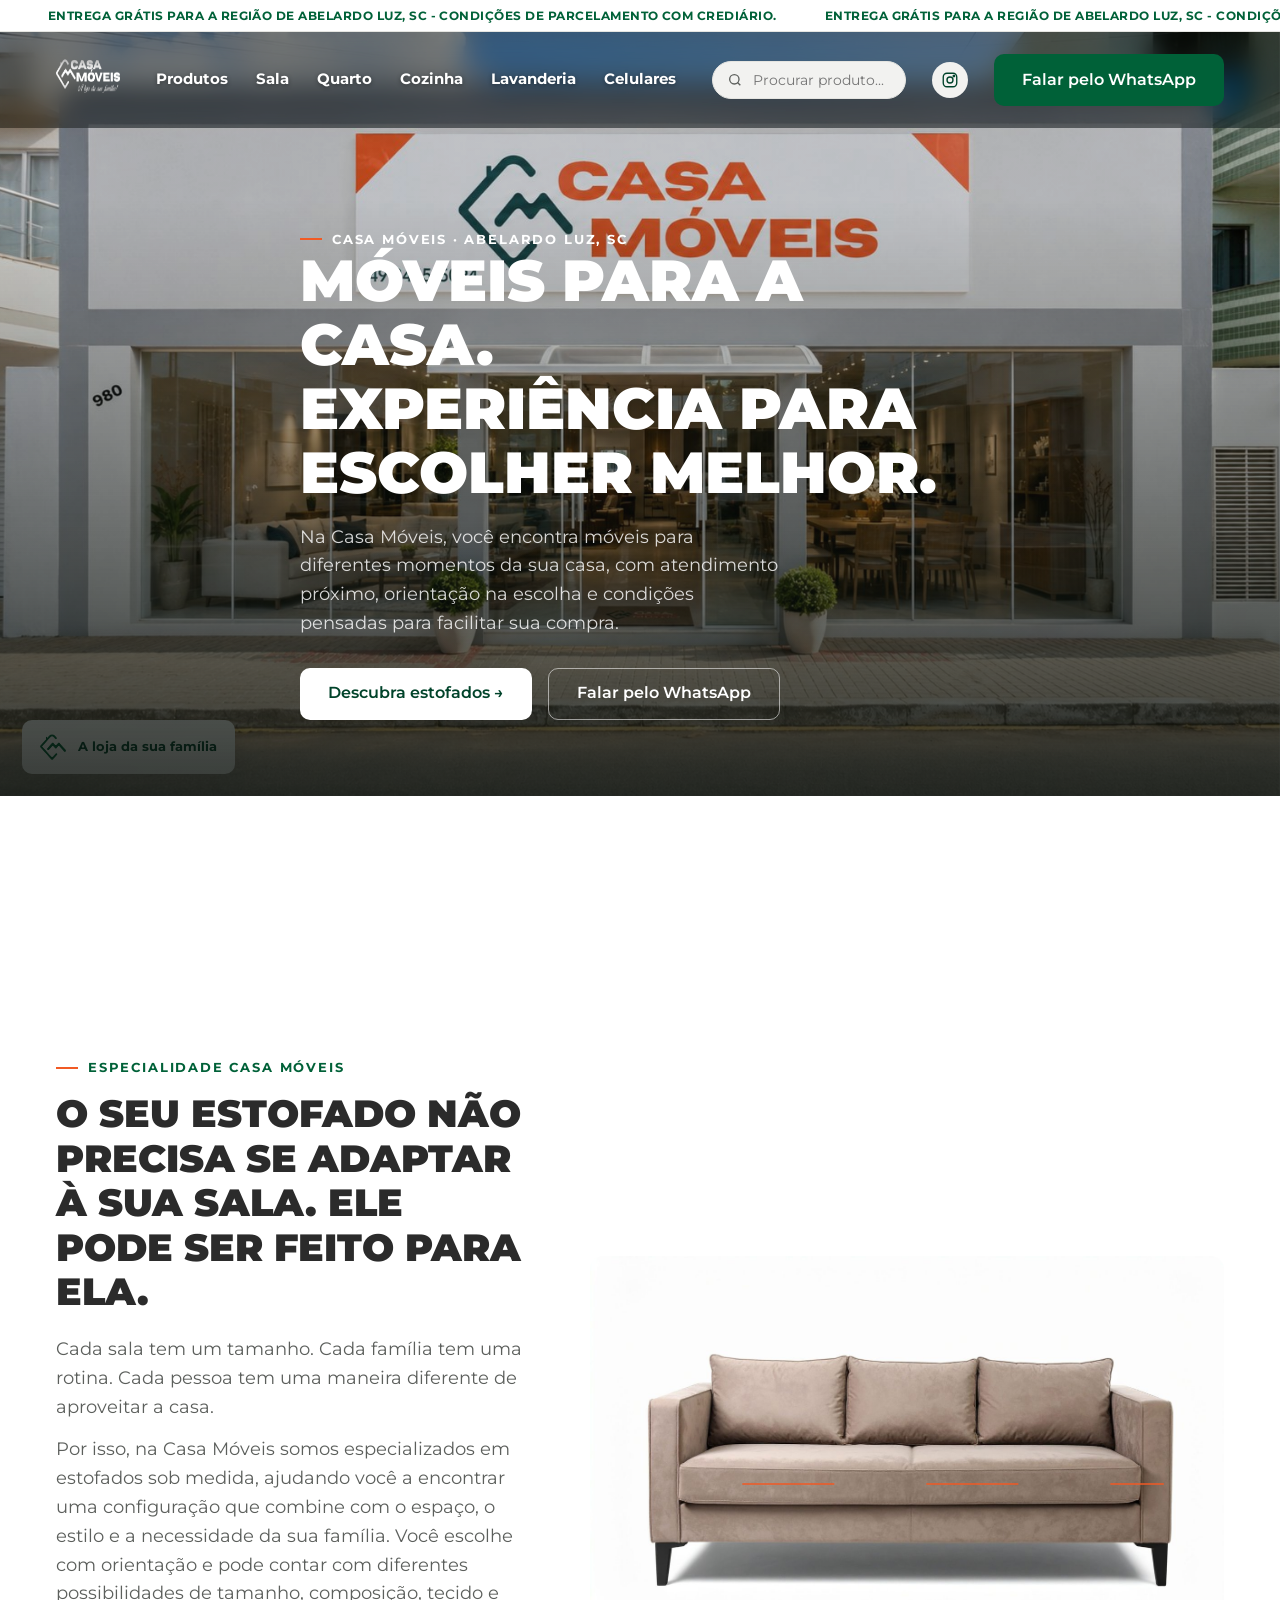
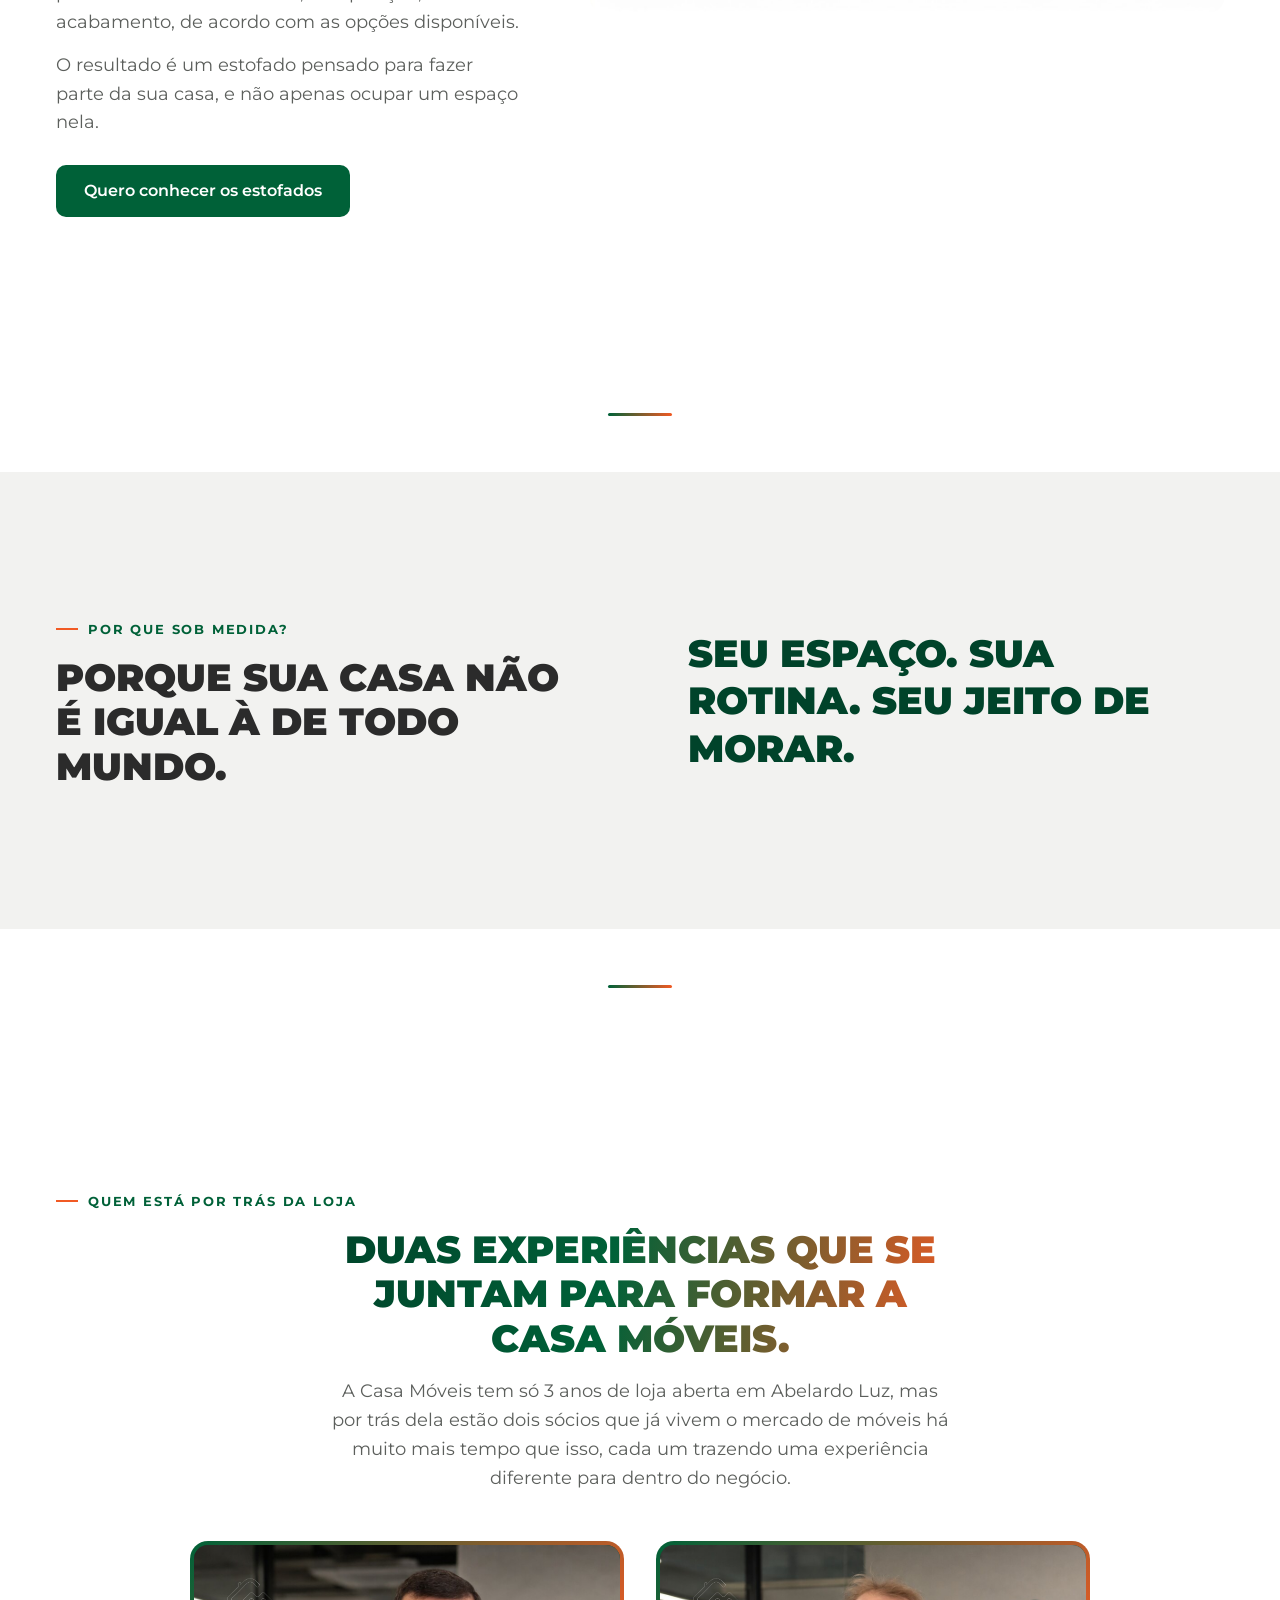
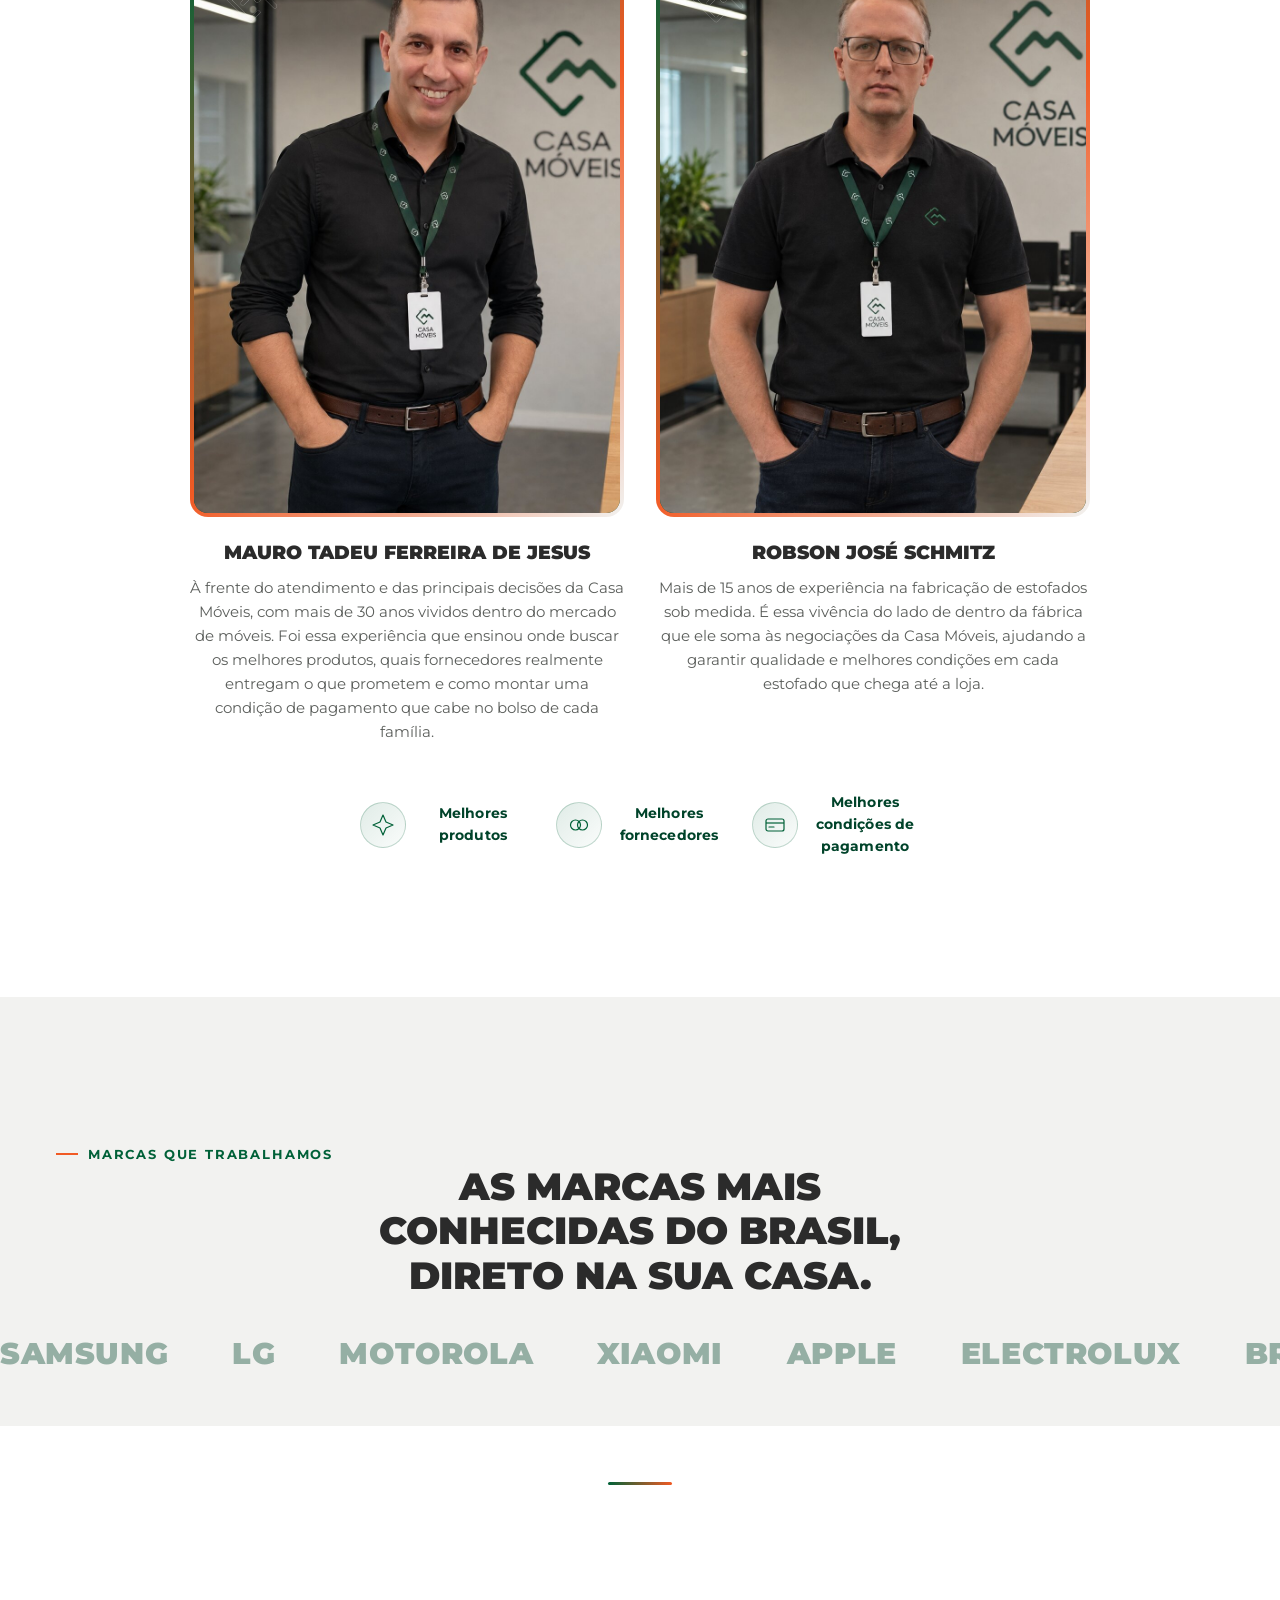
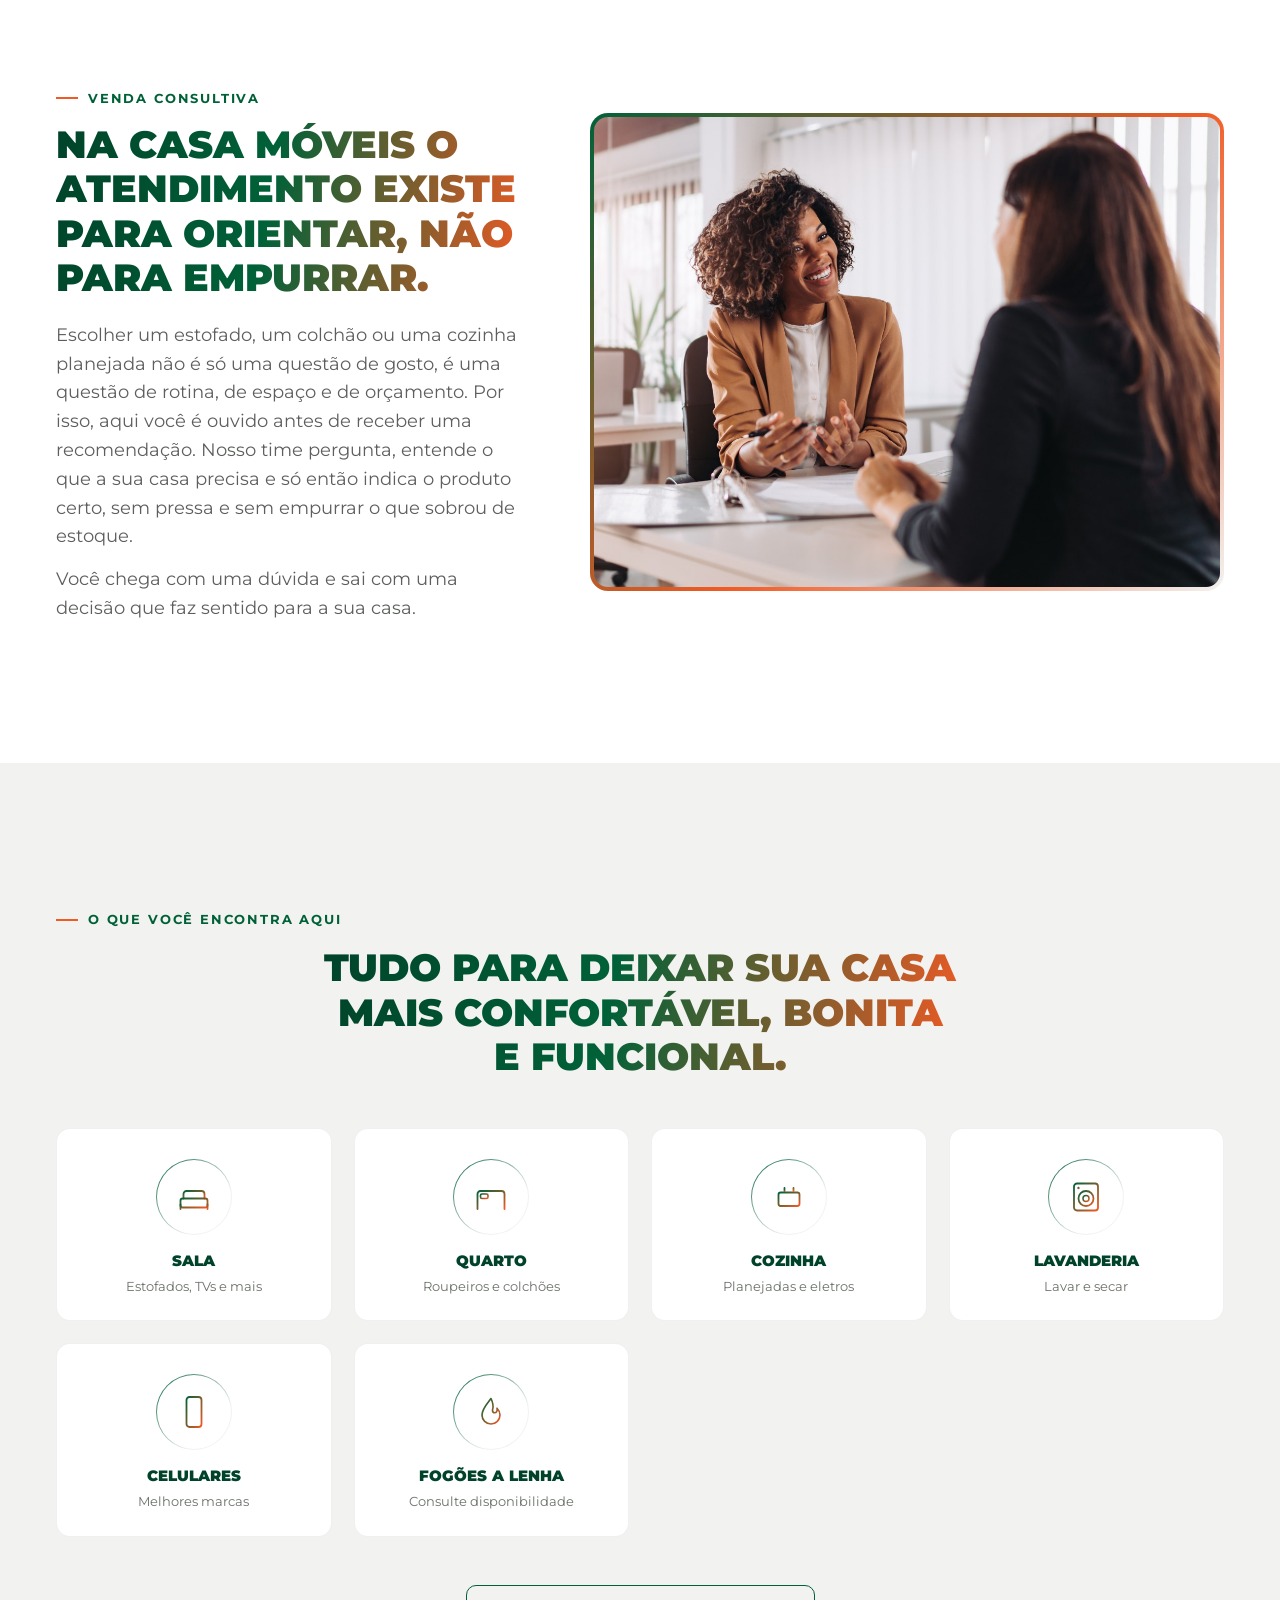
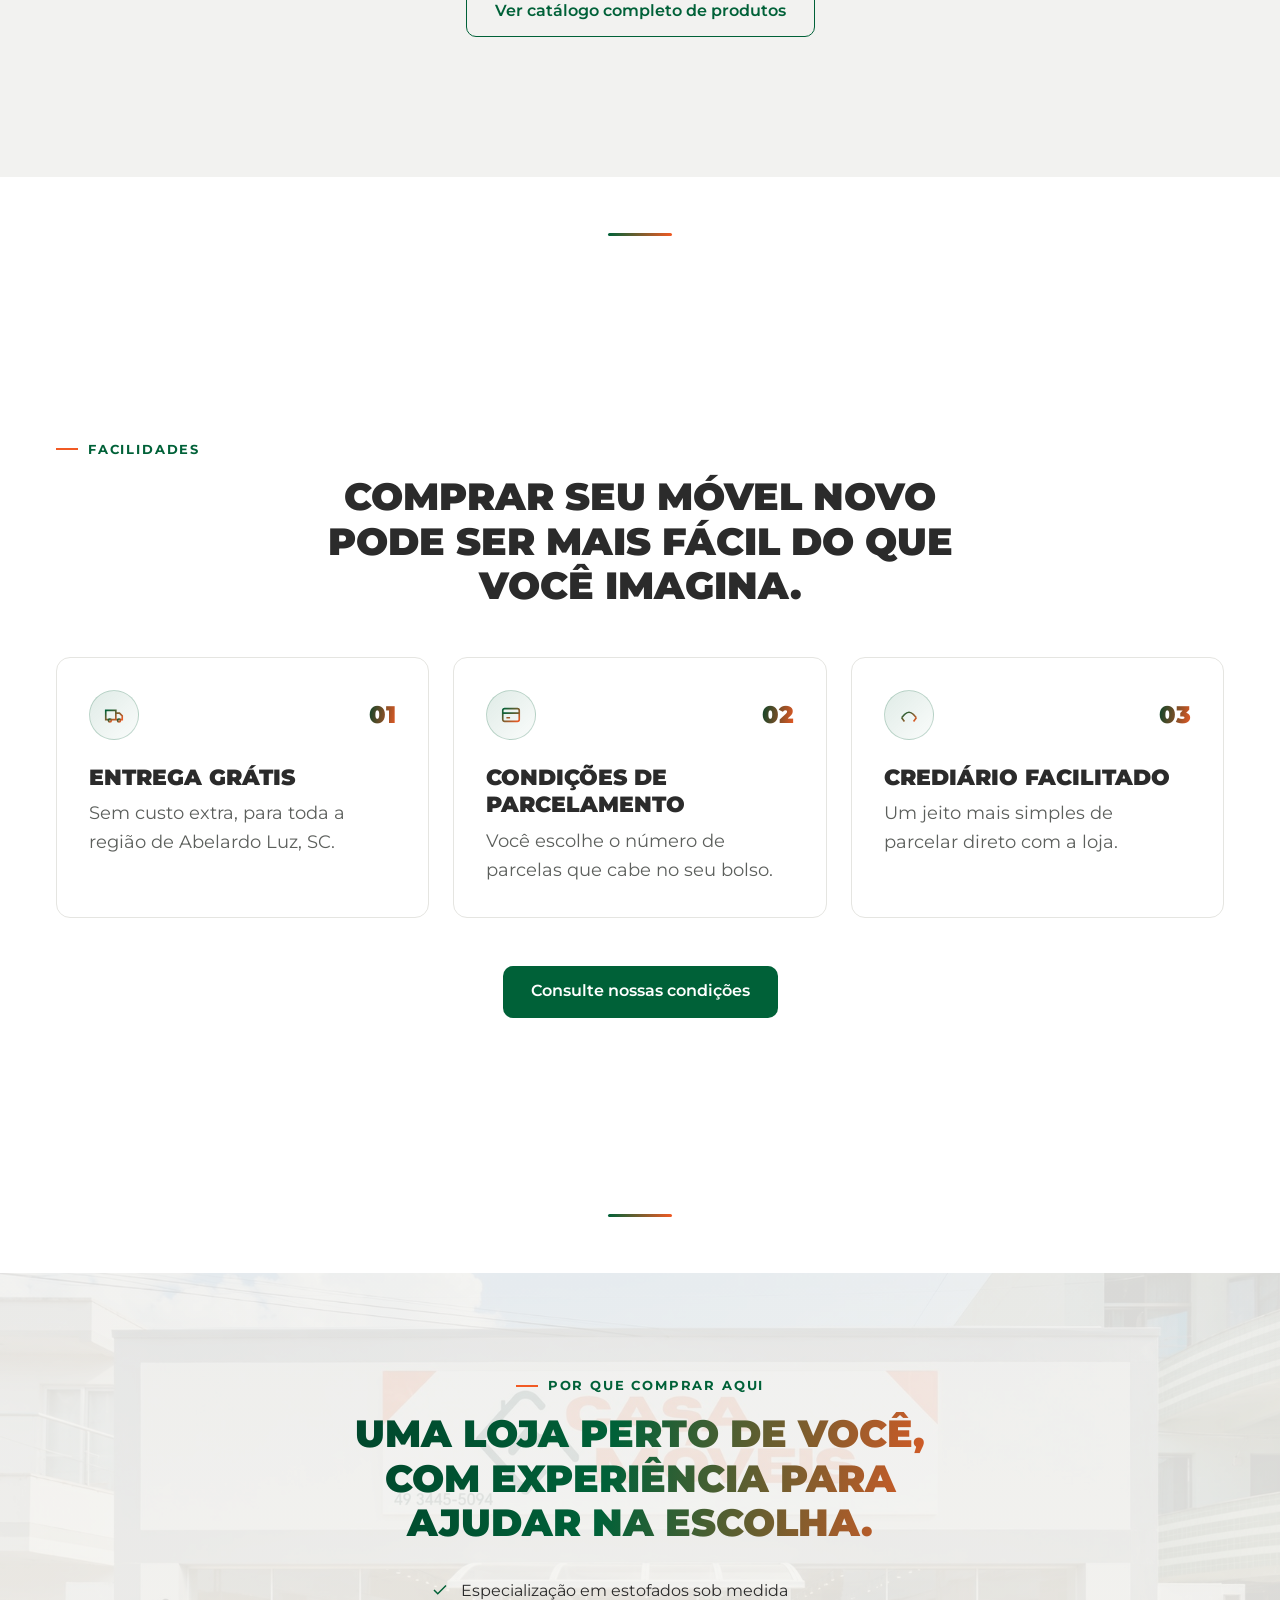
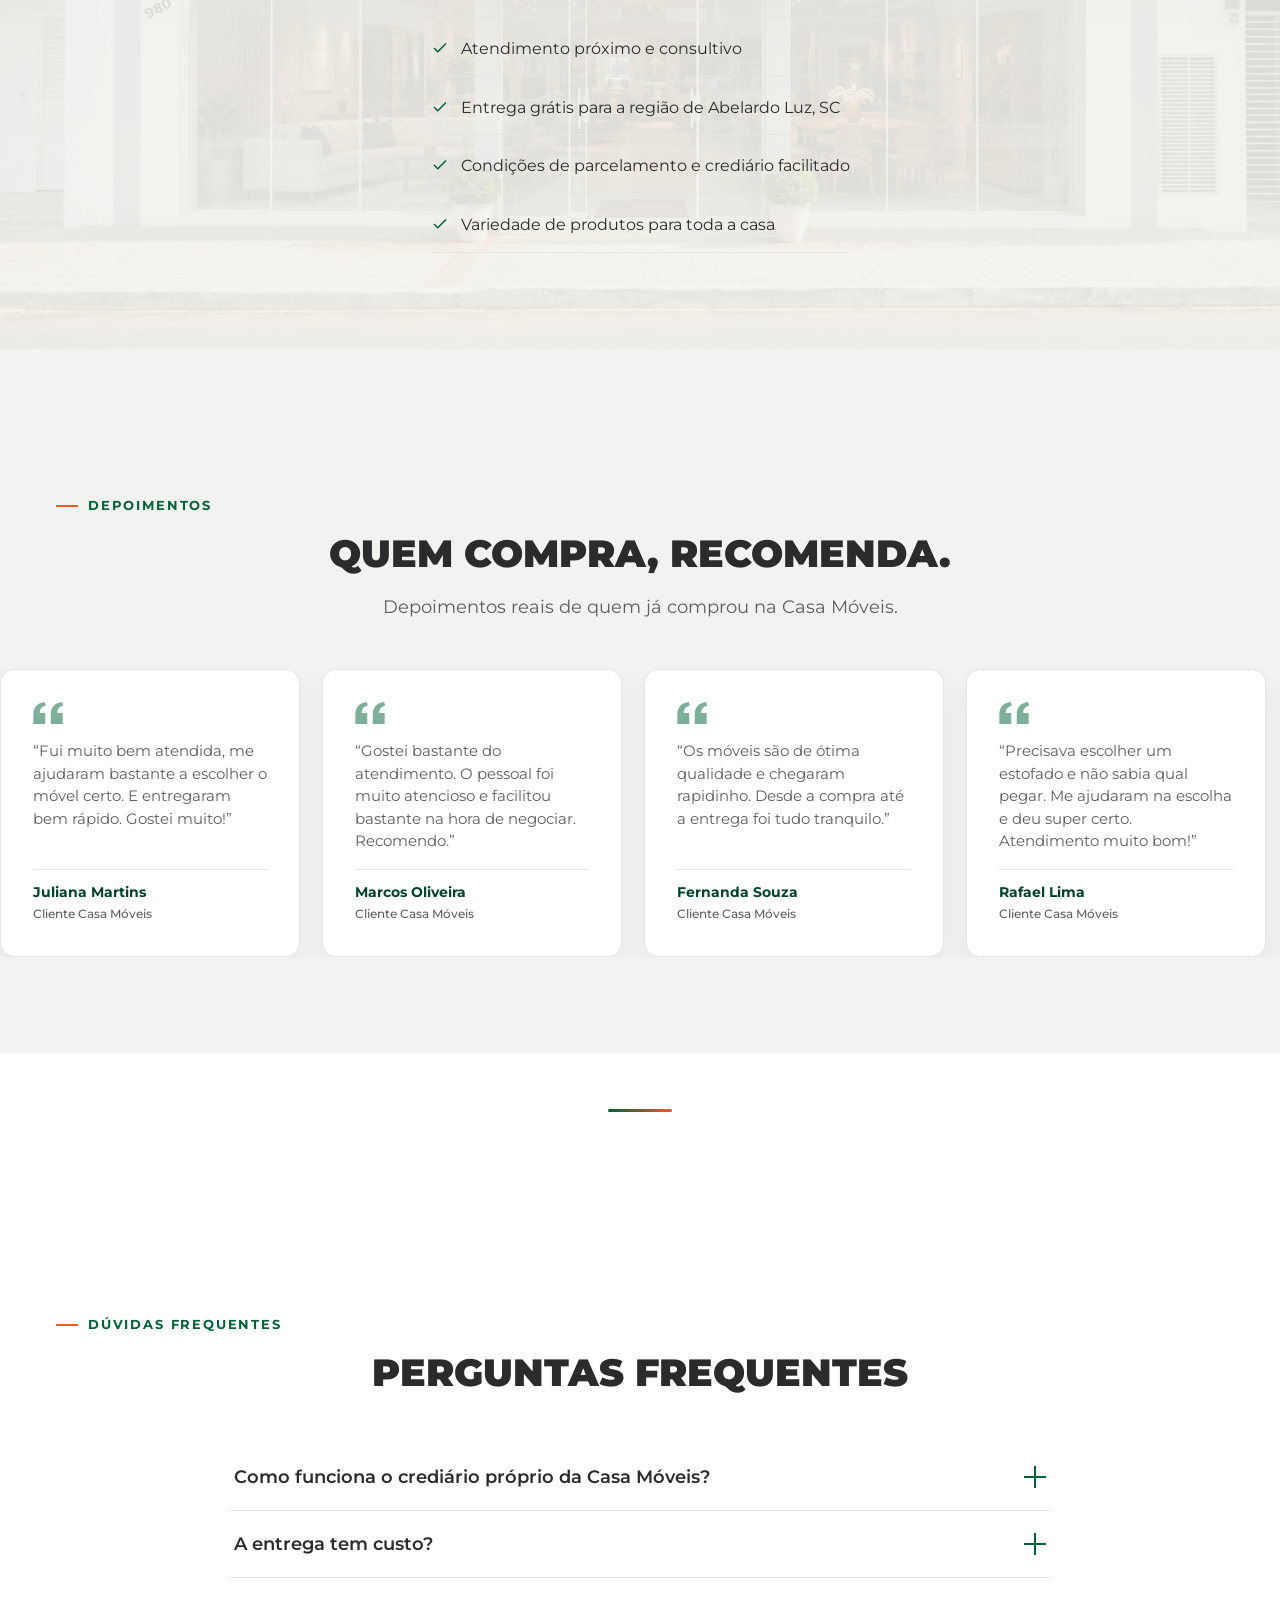
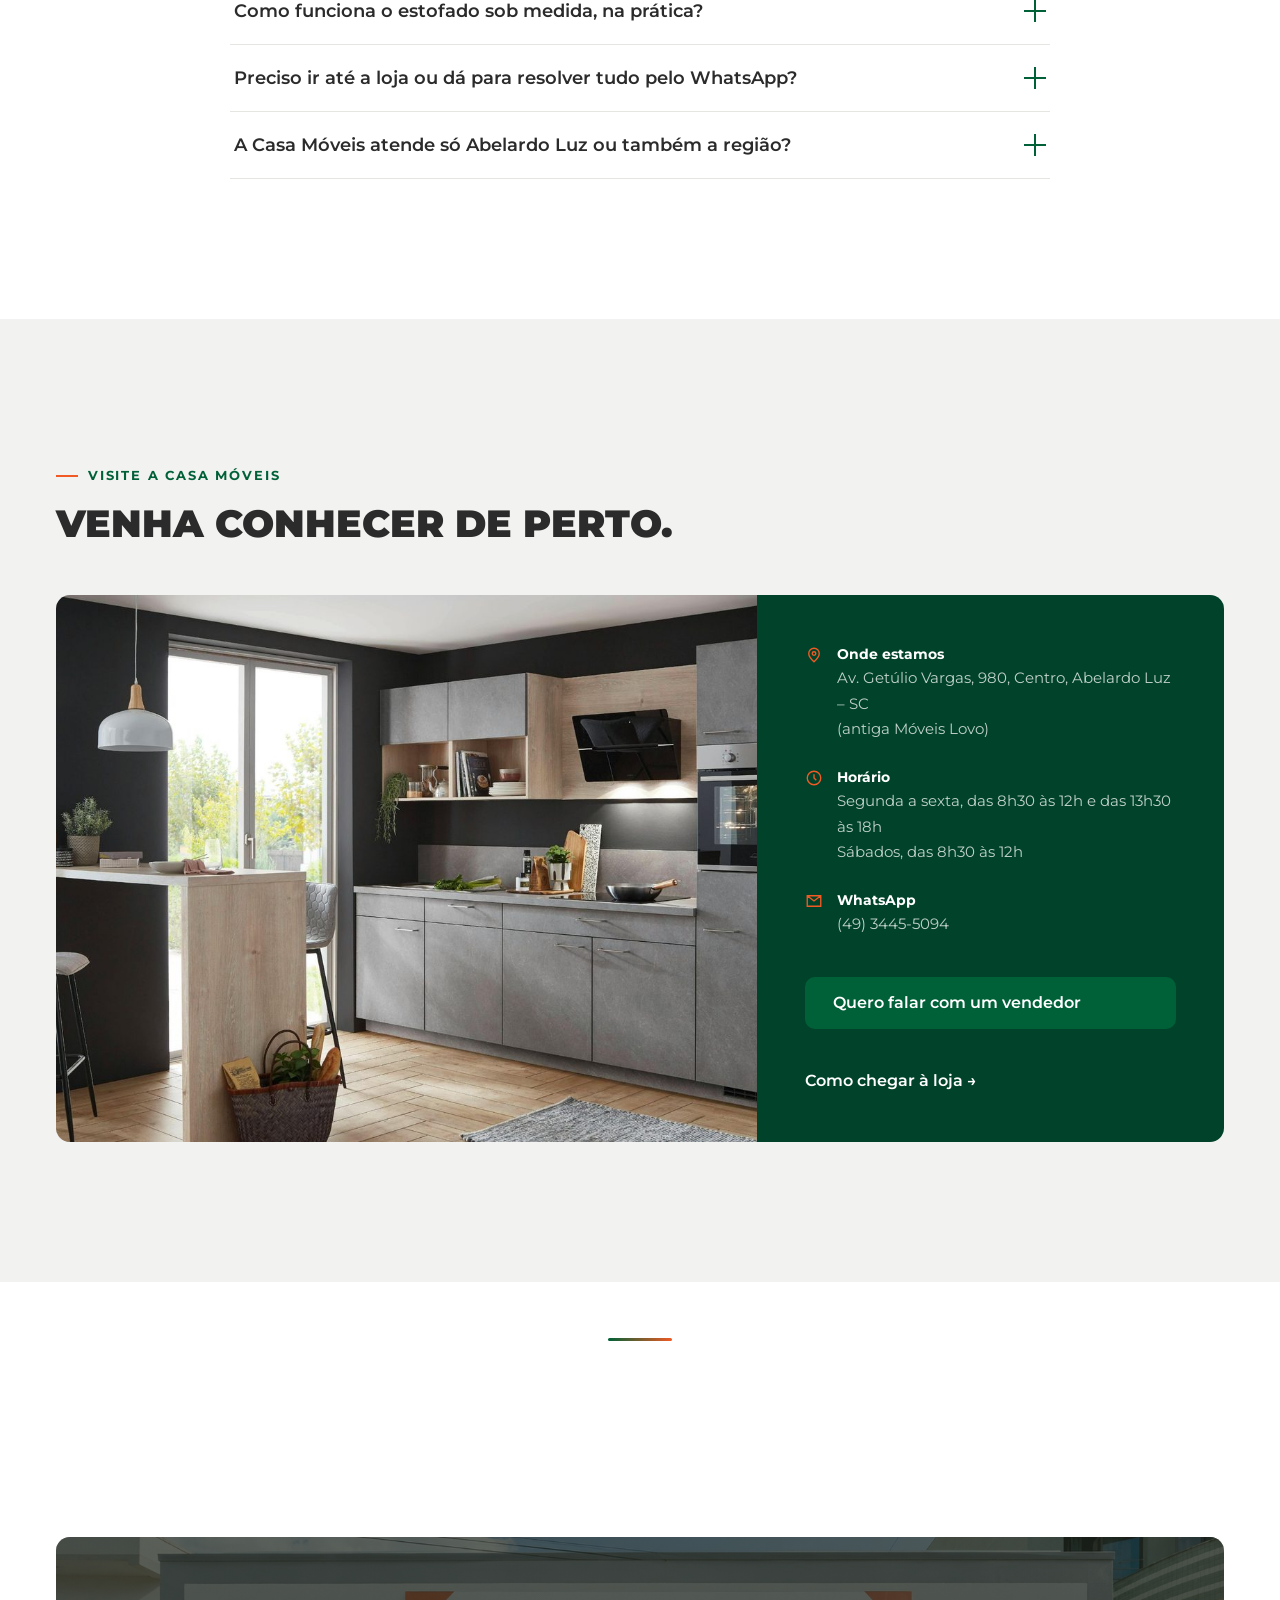
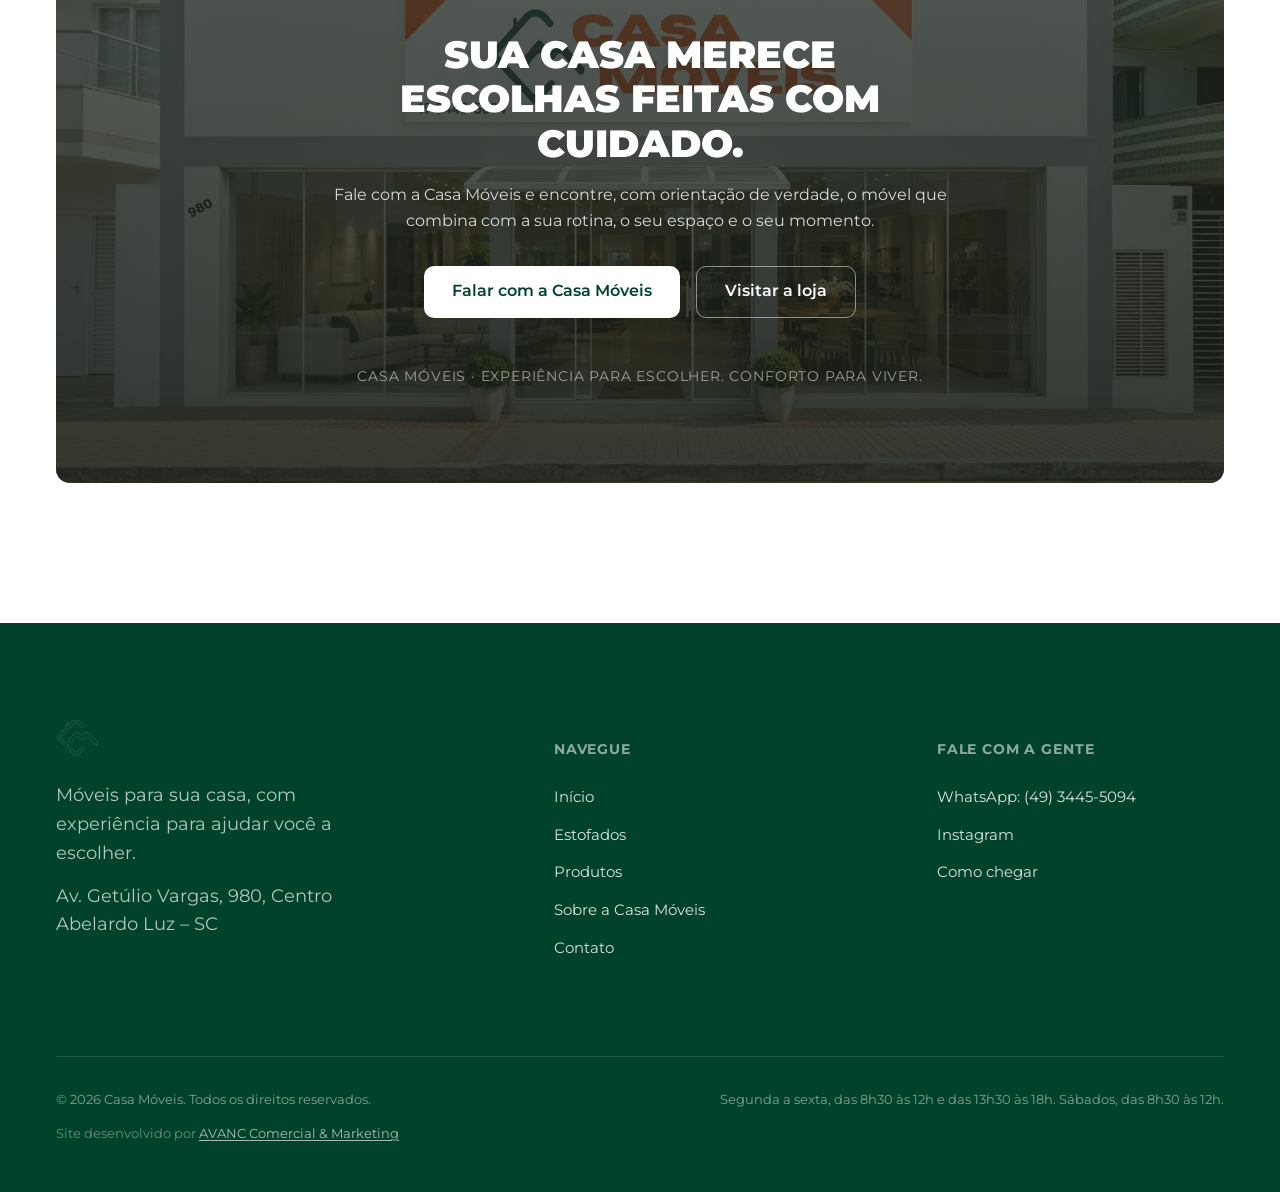
<file: index.html>
<!DOCTYPE html>
<html lang="pt-BR">
<head>
<meta charset="UTF-8">
<title>Casa Móveis | Móveis e Estofados em Abelardo Luz – SC</title>
<meta name="description" content="Encontre estofados sob medida, roupeiros, cozinhas planejadas, colchões e muito mais na Casa Móveis. Experiência, atendimento próximo e condições facilitadas em Abelardo Luz – SC.">
<meta name="viewport" content="width=device-width, initial-scale=1">
<link rel="icon" href="assets/img/icon-verde.png">
<link rel="preconnect" href="https://fonts.googleapis.com">
<link rel="preconnect" href="https://fonts.gstatic.com" crossorigin>
<link href="https://fonts.googleapis.com/css2?family=Montserrat:wght@400;500;600;700;900&display=swap" rel="stylesheet">
<link rel="stylesheet" href="assets/css/style.css?v=16">
<meta property="og:title" content="Casa Móveis | Móveis e Estofados em Abelardo Luz – SC">
<meta property="og:description" content="Estofados sob medida, roupeiros, cozinhas planejadas, colchões e muito mais. Experiência, atendimento próximo e condições facilitadas.">
<meta property="og:image" content="assets/img/fachada-hero.jpg">
<meta property="og:type" content="website">
</head>
<body>

<div class="barra-progresso" aria-hidden="true"><div class="barra-progresso-preenchimento" id="barra-progresso-preenchimento"></div></div>
<!-- ============ FAIXA ENTREGA GRÁTIS ============ -->
<div class="faixa-entrega" aria-hidden="true">
  <div class="faixa-entrega-trilho">
    <span>Entrega grátis para a região de Abelardo Luz, SC  -  Condições de parcelamento com crediário.</span><span>Entrega grátis para a região de Abelardo Luz, SC  -  Condições de parcelamento com crediário.</span><span>Entrega grátis para a região de Abelardo Luz, SC  -  Condições de parcelamento com crediário.</span><span>Entrega grátis para a região de Abelardo Luz, SC  -  Condições de parcelamento com crediário.</span>
  </div>
</div>

<!-- ============ HEADER ============ -->
<header class="header">
  <div class="container">
    <a href="#topo" class="header-logo"><span class="header-logo-quadro"><img class="logo-clara" src="assets/img/logo-claro.png" alt="Casa Móveis"><img class="logo-escura" src="assets/img/logo-oficial.png" alt="Casa Móveis"></span></a>
    <nav class="header-nav" aria-label="Navegação principal">
      <a href="produtos.html">Produtos</a>
      <a href="produtos.html?categoria=sala">Sala</a>
      <a href="produtos.html?categoria=quarto">Quarto</a>
      <a href="produtos.html?categoria=cozinha">Cozinha</a>
      <a href="produtos.html?categoria=lavanderia">Lavanderia</a>
      <a href="produtos.html?categoria=celulares">Celulares</a>
    </nav>
    <div class="header-right">
      <form class="header-busca" data-busca-form>
        <svg width="16" height="16" viewBox="0 0 24 24" fill="none" stroke="#5C5F5C" stroke-width="2"><circle cx="11" cy="11" r="7"/><path d="M20 20l-4.3-4.3"/></svg>
        <input type="text" name="busca" placeholder="Procurar produto..." aria-label="Procurar produto">
      </form>
      <a class="header-icone-social" href="https://www.instagram.com/casamoveis.ab/" target="_blank" rel="noopener" aria-label="Seguir no Instagram">
        <svg width="18" height="18" viewBox="0 0 24 24" fill="none" stroke="currentColor" stroke-width="1.8"><rect x="3" y="3" width="18" height="18" rx="5"/><circle cx="12" cy="12" r="4"/><circle cx="17.2" cy="6.8" r="1"/></svg>
      </a>
      <a class="btn btn-primario header-cta" href="https://wa.me/554934455094?text=Ol%C3%A1!%20Vim%20pelo%20site%20da%20Casa%20M%C3%B3veis%20e%20quero%20saber%20mais." target="_blank" rel="noopener">
        Falar pelo WhatsApp
      </a>
      <button class="menu-toggle" aria-label="Abrir menu"><span></span><span></span><span></span></button>
    </div>
  </div>
</header>

<div class="menu-mobile" id="menu-mobile">
  <form class="menu-mobile-busca" data-busca-form>
    <svg width="18" height="18" viewBox="0 0 24 24" fill="none" stroke="#5C5F5C" stroke-width="2"><circle cx="11" cy="11" r="7"/><path d="M20 20l-4.3-4.3"/></svg>
    <input type="text" name="busca" placeholder="Procurar produto..." aria-label="Procurar produto">
  </form>
  <a href="produtos.html">Produtos</a>
  <a href="produtos.html?categoria=sala">Sala</a>
  <a href="produtos.html?categoria=quarto">Quarto</a>
  <a href="produtos.html?categoria=cozinha">Cozinha</a>
  <a href="produtos.html?categoria=lavanderia">Lavanderia</a>
  <a href="produtos.html?categoria=celulares">Celulares</a>
  <div class="menu-mobile-social">
    <a href="https://www.instagram.com/casamoveis.ab/" target="_blank" rel="noopener" aria-label="Instagram"><svg width="20" height="20" viewBox="0 0 24 24" fill="none" stroke="currentColor" stroke-width="1.8"><rect x="3" y="3" width="18" height="18" rx="5"/><circle cx="12" cy="12" r="4"/><circle cx="17.2" cy="6.8" r="1"/></svg></a>
  </div>
  <a class="btn btn-primario" href="https://wa.me/554934455094?text=Ol%C3%A1!%20Vim%20pelo%20site%20da%20Casa%20M%C3%B3veis%20e%20quero%20saber%20mais." target="_blank" rel="noopener">Falar pelo WhatsApp</a>
</div>

<main id="topo">

  <!-- ============ 13. HERO ============ -->
  <section class="hero-skanvi" id="inicio">
    <div class="hero-skanvi-media" id="hero-imagem-parallax">
      <img src="assets/img/fachada-hero.jpg" alt="Fachada real da loja Casa Móveis, com o letreiro da marca">
      <div class="hero-particulas" aria-hidden="true"><span></span><span></span><span></span><span></span></div>
    </div>
    <div class="hero-marca-flutuante">
      <img src="assets/img/icon-verde.png" alt="">
      <span>A loja da sua família</span>
    </div>
    <div class="container hero-skanvi-conteudo">
      <p class="eyebrow reveal on">Casa Móveis · Abelardo Luz, SC</p>
      <h1 class="reveal on">Móveis para a casa.<br>Experiência para escolher melhor.</h1>
      <p class="corpo reveal on">Na Casa Móveis, você encontra móveis para diferentes momentos da sua casa, com atendimento próximo, orientação na escolha e condições pensadas para facilitar sua compra.</p>
      <div class="hero-ctas reveal on">
        <a class="btn btn-claro" href="produtos.html?categoria=sala">
          Descubra estofados →
        </a>
        <a class="btn btn-secundario hero-btn-claro" href="https://wa.me/554934455094?text=Ol%C3%A1!%20Vim%20pelo%20site%20da%20Casa%20M%C3%B3veis%20e%20quero%20saber%20mais." target="_blank" rel="noopener">
          Falar pelo WhatsApp
        </a>
      </div>
    </div>
  </section>

  <div class="traco-cena-wrap"><div class="traco-cena reveal-scale" aria-hidden="true"></div></div>

  <!-- ============ 14. ESTOFADOS SOB MEDIDA ============ -->
  <section id="estofados">
    <div class="container">
      <div class="editorial">
        <div class="editorial-texto">
          <p class="eyebrow reveal">Especialidade Casa Móveis</p>
          <h2 class="reveal">O seu estofado não precisa se adaptar à sua sala. Ele pode ser feito para ela.</h2>
          <p class="corpo reveal">Cada sala tem um tamanho. Cada família tem uma rotina. Cada pessoa tem uma maneira diferente de aproveitar a casa.</p>
          <p class="corpo reveal" style="margin-top:14px">Por isso, na Casa Móveis somos especializados em estofados sob medida, ajudando você a encontrar uma configuração que combine com o espaço, o estilo e a necessidade da sua família. Você escolhe com orientação e pode contar com diferentes possibilidades de tamanho, composição, tecido e acabamento, de acordo com as opções disponíveis.</p>
          <p class="corpo reveal" style="margin-top:14px">O resultado é um estofado pensado para fazer parte da sua casa, e não apenas ocupar um espaço nela.</p>
          <a class="btn btn-primario reveal" href="https://wa.me/554934455094?text=Ol%C3%A1!%20Quero%20conhecer%20os%20estofados%20sob%20medida%20da%20Casa%20M%C3%B3veis." target="_blank" rel="noopener">
            Quero conhecer os estofados
          </a>
        </div>
        <div class="editorial-imagem editorial-imagem-medida reveal-scale" style="aspect-ratio:1400/787">
          <img src="assets/img/cat-estofados-medida.jpg" alt="Estofado estofado em ambiente residencial, mostrando tecido e acabamento" loading="lazy">
          <div class="regua-medida" aria-hidden="true">
            <svg viewBox="0 0 100 22" preserveAspectRatio="none">
              <line class="regua-linha" x1="4" y1="11" x2="96" y2="11" pathLength="100"></line>
              <line class="regua-tick" x1="4" y1="5" x2="4" y2="17"></line>
              <line class="regua-tick" x1="20" y1="8" x2="20" y2="14"></line>
              <line class="regua-tick" x1="36" y1="8" x2="36" y2="14"></line>
              <line class="regua-tick" x1="52" y1="8" x2="52" y2="14"></line>
              <line class="regua-tick" x1="68" y1="8" x2="68" y2="14"></line>
              <line class="regua-tick" x1="84" y1="8" x2="84" y2="14"></line>
              <line class="regua-tick" x1="96" y1="5" x2="96" y2="17"></line>
            </svg>
            <div class="regua-numero"><span data-contagem="220" data-sufixo=" cm">0 cm</span><small>feito sob medida para a sua sala</small></div>
          </div>
        </div>
      </div>
    </div>
  </section>

  <div class="traco-cena-wrap"><div class="traco-cena reveal-scale" aria-hidden="true"></div></div>

  <!-- ============ 15. POR QUE SOB MEDIDA ============ -->
  <section class="bg-off">
    <div class="container">
      <div class="frase-destaque">
        <div>
          <p class="eyebrow reveal">Por que sob medida?</p>
          <h2 class="reveal espaco-topo-sm">Porque sua casa não é igual à de todo mundo.</h2>
        </div>
        <p class="grande reveal">Seu espaço. Sua rotina. Seu jeito de morar.</p>
      </div>
    </div>
  </section>

  <div class="traco-cena-wrap"><div class="traco-cena reveal-scale" aria-hidden="true"></div></div>

  <!-- ============ 16. SÓCIOS ============ -->
  <section id="casa">
    <div class="container">
      <p class="eyebrow reveal centro">Quem está por trás da loja</p>
      <h2 class="reveal centro miolo-titulo espaco-topo-sm titulo-degrade">Duas experiências que se juntam para formar a Casa Móveis.</h2>
      <p class="corpo reveal centro espaco-topo-sm" style="max-width:620px;margin-left:auto;margin-right:auto">A Casa Móveis tem só 3 anos de loja aberta em Abelardo Luz, mas por trás dela estão dois sócios que já vivem o mercado de móveis há muito mais tempo que isso, cada um trazendo uma experiência diferente para dentro do negócio.</p>

      <div class="socios-grid espaco-topo-xl stagger">
        <div class="socio-card reveal">
          <div class="moldura-degrade">
            <div class="socio-foto-painel">
              <img class="marca-svg" src="assets/img/icon-tracado-branco.png" alt="">
              <img class="socio-foto socio-foto-cover" src="assets/img/mauro-socio.jpg" alt="Mauro Tadeu Ferreira de Jesus, sócio da Casa Móveis">
            </div>
          </div>
          <div class="socio-texto">
            <h3>Mauro Tadeu Ferreira de Jesus</h3>
            <p class="corpo">À frente do atendimento e das principais decisões da Casa Móveis, com mais de 30 anos vividos dentro do mercado de móveis. Foi essa experiência que ensinou onde buscar os melhores produtos, quais fornecedores realmente entregam o que prometem e como montar uma condição de pagamento que cabe no bolso de cada família.</p>
          </div>
        </div>

        <div class="socio-card reveal">
          <div class="moldura-degrade">
            <div class="socio-foto-painel">
              <img class="marca-svg" src="assets/img/icon-tracado-branco.png" alt="">
              <img class="socio-foto socio-foto-cover" src="assets/img/robson-socio.jpg" alt="Robson José Schmitz, sócio investidor da Casa Móveis">
            </div>
          </div>
          <div class="socio-texto">
            <h3>Robson José Schmitz</h3>
            <p class="corpo">Mais de 15 anos de experiência na fabricação de estofados sob medida. É essa vivência do lado de dentro da fábrica que ele soma às negociações da Casa Móveis, ajudando a garantir qualidade e melhores condições em cada estofado que chega até a loja.</p>
          </div>
        </div>
      </div>

      <div class="mauro-diferenciais espaco-topo-xl centro" style="justify-content:center">
        <div class="mauro-diferencial reveal">
          <span class="mauro-diferencial-icone">
            <svg viewBox="0 0 48 48" fill="none" aria-hidden="true"><path d="M24 4 L30 18 L44 24 L30 30 L24 44 L18 30 L4 24 L18 18 Z" stroke="currentColor" stroke-width="2.4" stroke-linejoin="round"/></svg>
          </span>
          <span>Melhores produtos</span>
        </div>
        <div class="mauro-diferencial reveal">
          <span class="mauro-diferencial-icone">
            <svg viewBox="0 0 48 48" fill="none" aria-hidden="true"><circle cx="17" cy="24" r="10" stroke="currentColor" stroke-width="2.4"/><circle cx="31" cy="24" r="10" stroke="currentColor" stroke-width="2.4"/></svg>
          </span>
          <span>Melhores fornecedores</span>
        </div>
        <div class="mauro-diferencial reveal">
          <span class="mauro-diferencial-icone">
            <svg viewBox="0 0 48 48" fill="none" aria-hidden="true"><rect x="6" y="12" width="36" height="24" rx="4" stroke="currentColor" stroke-width="2.4"/><line x1="6" y1="20" x2="42" y2="20" stroke="currentColor" stroke-width="2.4"/><line x1="12" y1="28" x2="22" y2="28" stroke="currentColor" stroke-width="2.4" stroke-linecap="round"/></svg>
          </span>
          <span>Melhores condições de pagamento</span>
        </div>
      </div>
    </div>
  </section>

  <!-- ============ 17. MARCAS QUE TRABALHAMOS ============ -->
  <section class="bg-off faixa-marcas-secao">
    <div class="container">
      <p class="eyebrow reveal" style="text-align:center">Marcas que trabalhamos</p>
      <h2 class="reveal" style="text-align:center;max-width:640px;margin:0 auto">As marcas mais conhecidas do Brasil, direto na sua casa.</h2>
    </div>
    <div class="faixa-marcas" aria-hidden="true">
      <div class="faixa-marcas-trilho">
        <span>SAMSUNG</span><span>LG</span><span>MOTOROLA</span><span>XIAOMI</span><span>APPLE</span><span>ELECTROLUX</span><span>BRASTEMP</span><span>CONSUL</span><span>PHILIPS</span><span>TCL</span><span>BRITÂNIA</span><span>PANASONIC</span>
        <span>SAMSUNG</span><span>LG</span><span>MOTOROLA</span><span>XIAOMI</span><span>APPLE</span><span>ELECTROLUX</span><span>BRASTEMP</span><span>CONSUL</span><span>PHILIPS</span><span>TCL</span><span>BRITÂNIA</span><span>PANASONIC</span>
      </div>
    </div>
  </section>

  <div class="traco-cena-wrap"><div class="traco-cena reveal-scale" aria-hidden="true"></div></div>

  <!-- ============ 18. EXPERIÊNCIA E ATENDIMENTO (desenhada) ============ -->
  <section>
    <div class="container">
      <div class="editorial">
        <div class="editorial-texto">
          <p class="eyebrow reveal">Venda consultiva</p>
          <h2 class="reveal titulo-degrade">Na Casa Móveis o atendimento existe para orientar, não para empurrar.</h2>
          <p class="corpo reveal">Escolher um estofado, um colchão ou uma cozinha planejada não é só uma questão de gosto, é uma questão de rotina, de espaço e de orçamento. Por isso, aqui você é ouvido antes de receber uma recomendação. Nosso time pergunta, entende o que a sua casa precisa e só então indica o produto certo, sem pressa e sem empurrar o que sobrou de estoque.</p>
          <p class="corpo reveal" style="margin-top:14px">Você chega com uma dúvida e sai com uma decisão que faz sentido para a sua casa.</p>
        </div>
        <div class="moldura-degrade reveal-scale">
          <div class="editorial-imagem" style="aspect-ratio:4/3">
            <img src="assets/img/venda-consultiva.jpg" alt="Atendimento consultivo, orientando o cliente na escolha do móvel certo" loading="lazy">
          </div>
        </div>
      </div>
    </div>
  </section>

  <!-- ============ 19. CATEGORIAS ============ -->
  <section class="bg-off" id="categorias">
    <div class="container">
      <p class="eyebrow reveal centro">O que você encontra aqui</p>
      <h2 class="reveal centro miolo-titulo espaco-topo-sm titulo-degrade">Tudo para deixar sua casa mais confortável, bonita e funcional.</h2>

      <svg width="0" height="0" style="position:absolute" aria-hidden="true">
        <defs>
          <linearGradient id="degrade-icone-categoria" x1="0" y1="0" x2="1" y2="1">
            <stop offset="0%" stop-color="#006138"></stop>
            <stop offset="100%" stop-color="#F15A24"></stop>
          </linearGradient>
        </defs>
      </svg>

      <div class="categorias-grid espaco-topo-xl stagger">
        <a class="card-categoria reveal" href="produtos.html?categoria=sala">
          <div class="card-categoria-icone borda-degrade">
            <svg viewBox="0 0 48 48" fill="none" aria-hidden="true"><path d="M10 26v-6a4 4 0 0 1 4-4h20a4 4 0 0 1 4 4v6" stroke="url(#degrade-icone-categoria)" stroke-width="2.4" stroke-linecap="round"/><rect x="6" y="26" width="36" height="12" rx="3" stroke="url(#degrade-icone-categoria)" stroke-width="2.4"/><path d="M6 34v6M42 34v6" stroke="url(#degrade-icone-categoria)" stroke-width="2.4" stroke-linecap="round"/></svg>
          </div>
          <div class="card-categoria-texto"><strong>Sala</strong><span>Estofados, TVs e mais</span></div>
        </a>
        <a class="card-categoria reveal" href="produtos.html?categoria=quarto">
          <div class="card-categoria-icone borda-degrade">
            <svg viewBox="0 0 48 48" fill="none" aria-hidden="true"><path d="M6 40V20a4 4 0 0 1 4-4h28a4 4 0 0 1 4 4v20" stroke="url(#degrade-icone-categoria)" stroke-width="2.4" stroke-linecap="round"/><path d="M6 30h36" stroke="url(#degrade-icone-categoria)" stroke-width="2.4"/><rect x="10" y="20" width="10" height="6" rx="2" stroke="url(#degrade-icone-categoria)" stroke-width="2.2"/></svg>
          </div>
          <div class="card-categoria-texto"><strong>Quarto</strong><span>Roupeiros e colchões</span></div>
        </a>
        <a class="card-categoria reveal" href="produtos.html?categoria=cozinha">
          <div class="card-categoria-icone borda-degrade">
            <svg viewBox="0 0 48 48" fill="none" aria-hidden="true"><rect x="10" y="18" width="28" height="18" rx="3" stroke="url(#degrade-icone-categoria)" stroke-width="2.4"/><path d="M6 18h4M38 18h4" stroke="url(#degrade-icone-categoria)" stroke-width="2.4" stroke-linecap="round"/><path d="M18 12v4M30 12v4" stroke="url(#degrade-icone-categoria)" stroke-width="2.4" stroke-linecap="round"/></svg>
          </div>
          <div class="card-categoria-texto"><strong>Cozinha</strong><span>Planejadas e eletros</span></div>
        </a>
        <a class="card-categoria reveal" href="produtos.html?categoria=lavanderia">
          <div class="card-categoria-icone borda-degrade">
            <svg viewBox="0 0 48 48" fill="none" aria-hidden="true"><rect x="8" y="6" width="32" height="36" rx="4" stroke="url(#degrade-icone-categoria)" stroke-width="2.4"/><circle cx="24" cy="26" r="10" stroke="url(#degrade-icone-categoria)" stroke-width="2.4"/><circle cx="24" cy="26" r="4" stroke="url(#degrade-icone-categoria)" stroke-width="2"/><circle cx="14" cy="12" r="1.6" fill="url(#degrade-icone-categoria)"/></svg>
          </div>
          <div class="card-categoria-texto"><strong>Lavanderia</strong><span>Lavar e secar</span></div>
        </a>
        <a class="card-categoria reveal" href="produtos.html?categoria=celulares">
          <div class="card-categoria-icone borda-degrade">
            <svg viewBox="0 0 48 48" fill="none" aria-hidden="true"><rect x="14" y="4" width="20" height="40" rx="4" stroke="url(#degrade-icone-categoria)" stroke-width="2.4"/><line x1="20" y1="38" x2="28" y2="38" stroke="url(#degrade-icone-categoria)" stroke-width="2.4" stroke-linecap="round"/></svg>
          </div>
          <div class="card-categoria-texto"><strong>Celulares</strong><span>Melhores marcas</span></div>
        </a>
        <a class="card-categoria reveal" href="https://wa.me/554934455094?text=Ol%C3%A1!%20Quero%20saber%20sobre%20fog%C3%B5es%20a%20lenha." target="_blank" rel="noopener">
          <div class="card-categoria-icone borda-degrade">
            <svg viewBox="0 0 48 48" fill="none" aria-hidden="true"><path d="M24 6c-6 8-12 14-12 22a12 12 0 0 0 24 0c0-4-2-7-4-9 1 4-1 6-3 6a3 3 0 0 1-3-3c0-3 3-5-2-16Z" stroke="url(#degrade-icone-categoria)" stroke-width="2.2" stroke-linejoin="round" stroke-linecap="round"/></svg>
          </div>
          <div class="card-categoria-texto"><strong>Fogões a lenha</strong><span>Consulte disponibilidade</span></div>
        </a>
      </div>

      <div class="categorias-ver-tudo reveal">
        <a class="btn btn-secundario" href="produtos.html">Ver catálogo completo de produtos</a>
      </div>
    </div>
  </section>

  <div class="traco-cena-wrap"><div class="traco-cena reveal-scale" aria-hidden="true"></div></div>

  <!-- ============ 20. FACILIDADES ============ -->
  <section id="facilidades">
    <div class="container">
      <p class="eyebrow reveal centro">Facilidades</p>
      <h2 class="reveal centro miolo-titulo espaco-topo-sm">Comprar seu móvel novo pode ser mais fácil do que você imagina.</h2>

      <div class="facilidades-grid espaco-topo-xl stagger">
        <div class="card-facilidade reveal">
          <div class="topo">
            <div class="icone-wrap">
              <svg width="22" height="22" viewBox="0 0 24 24" fill="none" stroke="url(#degrade-icone-categoria)" stroke-width="1.8"><path d="M3 7h11v10H3zM14 10h4l3 3v4h-7z"/><circle cx="7.5" cy="18" r="1.6"/><circle cx="17.5" cy="18" r="1.6"/></svg>
            </div>
            <span class="num">01</span>
          </div>
          <h3>Entrega grátis</h3>
          <p class="corpo">Sem custo extra, para toda a região de Abelardo Luz, SC.</p>
        </div>
        <div class="card-facilidade reveal">
          <div class="topo">
            <div class="icone-wrap">
              <svg width="22" height="22" viewBox="0 0 24 24" fill="none" stroke="url(#degrade-icone-categoria)" stroke-width="1.8"><rect x="3" y="5" width="18" height="14" rx="2"/><path d="M3 10h18M7 15h4"/></svg>
            </div>
            <span class="num">02</span>
          </div>
          <h3>Condições de parcelamento</h3>
          <p class="corpo">Você escolhe o número de parcelas que cabe no seu bolso.</p>
        </div>
        <div class="card-facilidade reveal">
          <div class="topo">
            <div class="icone-wrap">
              <svg width="22" height="22" viewBox="0 0 24 24" fill="none" stroke="url(#degrade-icone-categoria)" stroke-width="1.8"><path d="M4 15c3-4 6-6 8-6s5 2 8 6M4 15l3 4M20 15l-3 4"/></svg>
            </div>
            <span class="num">03</span>
          </div>
          <h3>Crediário facilitado</h3>
          <p class="corpo">Um jeito mais simples de parcelar direto com a loja.</p>
        </div>
      </div>

      <div class="centro espaco-topo-xl reveal">
        <a class="btn btn-primario" href="https://wa.me/554934455094?text=Ol%C3%A1!%20Quero%20consultar%20as%20condi%C3%A7%C3%B5es%20de%20pagamento." target="_blank" rel="noopener">
          Consulte nossas condições
        </a>
      </div>
    </div>
  </section>

  <div class="traco-cena-wrap"><div class="traco-cena reveal-scale" aria-hidden="true"></div></div>

  <!-- ============ 21. POR QUE COMPRAR NA CASA MÓVEIS ============ -->
  <section class="porque-secao">
    <div class="porque-media" aria-hidden="true">
      <img src="assets/img/fachada-hero.jpg" alt="" loading="lazy">
    </div>
    <div class="container">
      <div class="porque-conteudo">
        <p class="eyebrow reveal">Por que comprar aqui</p>
        <h2 class="reveal espaco-topo-sm titulo-degrade">Uma loja perto de você, com experiência para ajudar na escolha.</h2>
        <ul class="lista-diferenciais reveal espaco-topo-lg">
          <li><svg width="18" height="18" viewBox="0 0 24 24" fill="none" stroke="currentColor" stroke-width="2"><path d="M20 6L9 17l-5-5"/></svg> Especialização em estofados sob medida</li>
          <li><svg width="18" height="18" viewBox="0 0 24 24" fill="none" stroke="currentColor" stroke-width="2"><path d="M20 6L9 17l-5-5"/></svg> Atendimento próximo e consultivo</li>
          <li><svg width="18" height="18" viewBox="0 0 24 24" fill="none" stroke="currentColor" stroke-width="2"><path d="M20 6L9 17l-5-5"/></svg> Entrega grátis para a região de Abelardo Luz, SC</li>
          <li><svg width="18" height="18" viewBox="0 0 24 24" fill="none" stroke="currentColor" stroke-width="2"><path d="M20 6L9 17l-5-5"/></svg> Condições de parcelamento e crediário facilitado</li>
          <li><svg width="18" height="18" viewBox="0 0 24 24" fill="none" stroke="currentColor" stroke-width="2"><path d="M20 6L9 17l-5-5"/></svg> Variedade de produtos para toda a casa</li>
        </ul>
      </div>
    </div>
  </section>

  <!-- ============ 25. DEPOIMENTOS ============ -->
  <section class="bg-off depoimentos-secao">
    <div class="container">
      <p class="eyebrow reveal centro">Depoimentos</p>
      <h2 class="reveal centro espaco-topo-sm">Quem compra, recomenda.</h2>
      <p class="corpo reveal centro espaco-topo-sm depoimentos-intro">Depoimentos reais de quem já comprou na Casa Móveis.</p>
    </div>
    <div class="carrossel-depoimentos espaco-topo-xl reveal">
      <div class="carrossel-depoimentos-trilho">
        <div class="card-depoimento">
          <svg class="card-depoimento-aspas" viewBox="0 0 32 24" fill="none" aria-hidden="true"><path d="M0 24V13.5C0 5.5 4.7 0.8 12.5 0L13.5 4C8.8 5 7 8 7 12H13V24H0ZM19 24V13.5C19 5.5 23.7 0.8 31.5 0L32.5 4C27.8 5 26 8 26 12H32V24H19Z" fill="currentColor"/></svg>
          <p>&ldquo;Fui muito bem atendida, me ajudaram bastante a escolher o móvel certo. E entregaram bem rápido. Gostei muito!&rdquo;</p>
          <span class="card-depoimento-autor">Juliana Martins<small>Cliente Casa Móveis</small></span>
        </div>
        <div class="card-depoimento">
          <svg class="card-depoimento-aspas" viewBox="0 0 32 24" fill="none" aria-hidden="true"><path d="M0 24V13.5C0 5.5 4.7 0.8 12.5 0L13.5 4C8.8 5 7 8 7 12H13V24H0ZM19 24V13.5C19 5.5 23.7 0.8 31.5 0L32.5 4C27.8 5 26 8 26 12H32V24H19Z" fill="currentColor"/></svg>
          <p>&ldquo;Gostei bastante do atendimento. O pessoal foi muito atencioso e facilitou bastante na hora de negociar. Recomendo.&rdquo;</p>
          <span class="card-depoimento-autor">Marcos Oliveira<small>Cliente Casa Móveis</small></span>
        </div>
        <div class="card-depoimento">
          <svg class="card-depoimento-aspas" viewBox="0 0 32 24" fill="none" aria-hidden="true"><path d="M0 24V13.5C0 5.5 4.7 0.8 12.5 0L13.5 4C8.8 5 7 8 7 12H13V24H0ZM19 24V13.5C19 5.5 23.7 0.8 31.5 0L32.5 4C27.8 5 26 8 26 12H32V24H19Z" fill="currentColor"/></svg>
          <p>&ldquo;Os móveis são de ótima qualidade e chegaram rapidinho. Desde a compra até a entrega foi tudo tranquilo.&rdquo;</p>
          <span class="card-depoimento-autor">Fernanda Souza<small>Cliente Casa Móveis</small></span>
        </div>
        <div class="card-depoimento">
          <svg class="card-depoimento-aspas" viewBox="0 0 32 24" fill="none" aria-hidden="true"><path d="M0 24V13.5C0 5.5 4.7 0.8 12.5 0L13.5 4C8.8 5 7 8 7 12H13V24H0ZM19 24V13.5C19 5.5 23.7 0.8 31.5 0L32.5 4C27.8 5 26 8 26 12H32V24H19Z" fill="currentColor"/></svg>
          <p>&ldquo;Precisava escolher um estofado e não sabia qual pegar. Me ajudaram na escolha e deu super certo. Atendimento muito bom!&rdquo;</p>
          <span class="card-depoimento-autor">Rafael Lima<small>Cliente Casa Móveis</small></span>
        </div>
        <div class="card-depoimento">
          <svg class="card-depoimento-aspas" viewBox="0 0 32 24" fill="none" aria-hidden="true"><path d="M0 24V13.5C0 5.5 4.7 0.8 12.5 0L13.5 4C8.8 5 7 8 7 12H13V24H0ZM19 24V13.5C19 5.5 23.7 0.8 31.5 0L32.5 4C27.8 5 26 8 26 12H32V24H19Z" fill="currentColor"/></svg>
          <p>&ldquo;Fiquei muito satisfeita com a compra. Atendimento rápido, negociação fácil e a entrega foi antes do que eu esperava.&rdquo;</p>
          <span class="card-depoimento-autor">Camila Rodrigues<small>Cliente Casa Móveis</small></span>
        </div>
        <div class="card-depoimento">
          <svg class="card-depoimento-aspas" viewBox="0 0 32 24" fill="none" aria-hidden="true"><path d="M0 24V13.5C0 5.5 4.7 0.8 12.5 0L13.5 4C8.8 5 7 8 7 12H13V24H0ZM19 24V13.5C19 5.5 23.7 0.8 31.5 0L32.5 4C27.8 5 26 8 26 12H32V24H19Z" fill="currentColor"/></svg>
          <p>&ldquo;Comprei meus móveis na Casa Móveis e gostei muito. Produto de qualidade e o pessoal sempre disposto a ajudar.&rdquo;</p>
          <span class="card-depoimento-autor">André Luiz<small>Cliente Casa Móveis</small></span>
        </div>
        <div class="card-depoimento">
          <svg class="card-depoimento-aspas" viewBox="0 0 32 24" fill="none" aria-hidden="true"><path d="M0 24V13.5C0 5.5 4.7 0.8 12.5 0L13.5 4C8.8 5 7 8 7 12H13V24H0ZM19 24V13.5C19 5.5 23.7 0.8 31.5 0L32.5 4C27.8 5 26 8 26 12H32V24H19Z" fill="currentColor"/></svg>
          <p>&ldquo;Fui muito bem atendida desde o começo. Conseguiram uma condição de pagamento que ficou boa pra mim e entregaram bem rápido.&rdquo;</p>
          <span class="card-depoimento-autor">Patrícia Alves<small>Cliente Casa Móveis</small></span>
        </div>
        <div class="card-depoimento">
          <svg class="card-depoimento-aspas" viewBox="0 0 32 24" fill="none" aria-hidden="true"><path d="M0 24V13.5C0 5.5 4.7 0.8 12.5 0L13.5 4C8.8 5 7 8 7 12H13V24H0ZM19 24V13.5C19 5.5 23.7 0.8 31.5 0L32.5 4C27.8 5 26 8 26 12H32V24H19Z" fill="currentColor"/></svg>
          <p>&ldquo;Gostei muito da experiência. Me ajudaram a escolher tudo certinho e os móveis são muito bonitos e de boa qualidade.&rdquo;</p>
          <span class="card-depoimento-autor">Diego Fernandes<small>Cliente Casa Móveis</small></span>
        </div>
        <div class="card-depoimento">
          <svg class="card-depoimento-aspas" viewBox="0 0 32 24" fill="none" aria-hidden="true"><path d="M0 24V13.5C0 5.5 4.7 0.8 12.5 0L13.5 4C8.8 5 7 8 7 12H13V24H0ZM19 24V13.5C19 5.5 23.7 0.8 31.5 0L32.5 4C27.8 5 26 8 26 12H32V24H19Z" fill="currentColor"/></svg>
          <p>&ldquo;Foi tudo bem tranquilo, atendimento rápido e sem enrolação. O móvel chegou certinho e dentro do prazo combinado.&rdquo;</p>
          <span class="card-depoimento-autor">Vanessa Martins<small>Cliente Casa Móveis</small></span>
        </div>
        <div class="card-depoimento">
          <svg class="card-depoimento-aspas" viewBox="0 0 32 24" fill="none" aria-hidden="true"><path d="M0 24V13.5C0 5.5 4.7 0.8 12.5 0L13.5 4C8.8 5 7 8 7 12H13V24H0ZM19 24V13.5C19 5.5 23.7 0.8 31.5 0L32.5 4C27.8 5 26 8 26 12H32V24H19Z" fill="currentColor"/></svg>
          <p>&ldquo;Já comprei mais de uma vez na Casa Móveis e sempre fui bem atendido. Facilidade pra negociar e produtos de qualidade.&rdquo;</p>
          <span class="card-depoimento-autor">Eduardo Santos<small>Cliente Casa Móveis</small></span>
        </div>
        <div class="card-depoimento">
          <svg class="card-depoimento-aspas" viewBox="0 0 32 24" fill="none" aria-hidden="true"><path d="M0 24V13.5C0 5.5 4.7 0.8 12.5 0L13.5 4C8.8 5 7 8 7 12H13V24H0ZM19 24V13.5C19 5.5 23.7 0.8 31.5 0L32.5 4C27.8 5 26 8 26 12H32V24H19Z" fill="currentColor"/></svg>
          <p>&ldquo;Fui muito bem atendida, me ajudaram bastante a escolher o móvel certo. E entregaram bem rápido. Gostei muito!&rdquo;</p>
          <span class="card-depoimento-autor">Juliana Martins<small>Cliente Casa Móveis</small></span>
        </div>
        <div class="card-depoimento">
          <svg class="card-depoimento-aspas" viewBox="0 0 32 24" fill="none" aria-hidden="true"><path d="M0 24V13.5C0 5.5 4.7 0.8 12.5 0L13.5 4C8.8 5 7 8 7 12H13V24H0ZM19 24V13.5C19 5.5 23.7 0.8 31.5 0L32.5 4C27.8 5 26 8 26 12H32V24H19Z" fill="currentColor"/></svg>
          <p>&ldquo;Gostei bastante do atendimento. O pessoal foi muito atencioso e facilitou bastante na hora de negociar. Recomendo.&rdquo;</p>
          <span class="card-depoimento-autor">Marcos Oliveira<small>Cliente Casa Móveis</small></span>
        </div>
        <div class="card-depoimento">
          <svg class="card-depoimento-aspas" viewBox="0 0 32 24" fill="none" aria-hidden="true"><path d="M0 24V13.5C0 5.5 4.7 0.8 12.5 0L13.5 4C8.8 5 7 8 7 12H13V24H0ZM19 24V13.5C19 5.5 23.7 0.8 31.5 0L32.5 4C27.8 5 26 8 26 12H32V24H19Z" fill="currentColor"/></svg>
          <p>&ldquo;Os móveis são de ótima qualidade e chegaram rapidinho. Desde a compra até a entrega foi tudo tranquilo.&rdquo;</p>
          <span class="card-depoimento-autor">Fernanda Souza<small>Cliente Casa Móveis</small></span>
        </div>
        <div class="card-depoimento">
          <svg class="card-depoimento-aspas" viewBox="0 0 32 24" fill="none" aria-hidden="true"><path d="M0 24V13.5C0 5.5 4.7 0.8 12.5 0L13.5 4C8.8 5 7 8 7 12H13V24H0ZM19 24V13.5C19 5.5 23.7 0.8 31.5 0L32.5 4C27.8 5 26 8 26 12H32V24H19Z" fill="currentColor"/></svg>
          <p>&ldquo;Precisava escolher um estofado e não sabia qual pegar. Me ajudaram na escolha e deu super certo. Atendimento muito bom!&rdquo;</p>
          <span class="card-depoimento-autor">Rafael Lima<small>Cliente Casa Móveis</small></span>
        </div>
        <div class="card-depoimento">
          <svg class="card-depoimento-aspas" viewBox="0 0 32 24" fill="none" aria-hidden="true"><path d="M0 24V13.5C0 5.5 4.7 0.8 12.5 0L13.5 4C8.8 5 7 8 7 12H13V24H0ZM19 24V13.5C19 5.5 23.7 0.8 31.5 0L32.5 4C27.8 5 26 8 26 12H32V24H19Z" fill="currentColor"/></svg>
          <p>&ldquo;Fiquei muito satisfeita com a compra. Atendimento rápido, negociação fácil e a entrega foi antes do que eu esperava.&rdquo;</p>
          <span class="card-depoimento-autor">Camila Rodrigues<small>Cliente Casa Móveis</small></span>
        </div>
        <div class="card-depoimento">
          <svg class="card-depoimento-aspas" viewBox="0 0 32 24" fill="none" aria-hidden="true"><path d="M0 24V13.5C0 5.5 4.7 0.8 12.5 0L13.5 4C8.8 5 7 8 7 12H13V24H0ZM19 24V13.5C19 5.5 23.7 0.8 31.5 0L32.5 4C27.8 5 26 8 26 12H32V24H19Z" fill="currentColor"/></svg>
          <p>&ldquo;Comprei meus móveis na Casa Móveis e gostei muito. Produto de qualidade e o pessoal sempre disposto a ajudar.&rdquo;</p>
          <span class="card-depoimento-autor">André Luiz<small>Cliente Casa Móveis</small></span>
        </div>
        <div class="card-depoimento">
          <svg class="card-depoimento-aspas" viewBox="0 0 32 24" fill="none" aria-hidden="true"><path d="M0 24V13.5C0 5.5 4.7 0.8 12.5 0L13.5 4C8.8 5 7 8 7 12H13V24H0ZM19 24V13.5C19 5.5 23.7 0.8 31.5 0L32.5 4C27.8 5 26 8 26 12H32V24H19Z" fill="currentColor"/></svg>
          <p>&ldquo;Fui muito bem atendida desde o começo. Conseguiram uma condição de pagamento que ficou boa pra mim e entregaram bem rápido.&rdquo;</p>
          <span class="card-depoimento-autor">Patrícia Alves<small>Cliente Casa Móveis</small></span>
        </div>
        <div class="card-depoimento">
          <svg class="card-depoimento-aspas" viewBox="0 0 32 24" fill="none" aria-hidden="true"><path d="M0 24V13.5C0 5.5 4.7 0.8 12.5 0L13.5 4C8.8 5 7 8 7 12H13V24H0ZM19 24V13.5C19 5.5 23.7 0.8 31.5 0L32.5 4C27.8 5 26 8 26 12H32V24H19Z" fill="currentColor"/></svg>
          <p>&ldquo;Gostei muito da experiência. Me ajudaram a escolher tudo certinho e os móveis são muito bonitos e de boa qualidade.&rdquo;</p>
          <span class="card-depoimento-autor">Diego Fernandes<small>Cliente Casa Móveis</small></span>
        </div>
        <div class="card-depoimento">
          <svg class="card-depoimento-aspas" viewBox="0 0 32 24" fill="none" aria-hidden="true"><path d="M0 24V13.5C0 5.5 4.7 0.8 12.5 0L13.5 4C8.8 5 7 8 7 12H13V24H0ZM19 24V13.5C19 5.5 23.7 0.8 31.5 0L32.5 4C27.8 5 26 8 26 12H32V24H19Z" fill="currentColor"/></svg>
          <p>&ldquo;Foi tudo bem tranquilo, atendimento rápido e sem enrolação. O móvel chegou certinho e dentro do prazo combinado.&rdquo;</p>
          <span class="card-depoimento-autor">Vanessa Martins<small>Cliente Casa Móveis</small></span>
        </div>
        <div class="card-depoimento">
          <svg class="card-depoimento-aspas" viewBox="0 0 32 24" fill="none" aria-hidden="true"><path d="M0 24V13.5C0 5.5 4.7 0.8 12.5 0L13.5 4C8.8 5 7 8 7 12H13V24H0ZM19 24V13.5C19 5.5 23.7 0.8 31.5 0L32.5 4C27.8 5 26 8 26 12H32V24H19Z" fill="currentColor"/></svg>
          <p>&ldquo;Já comprei mais de uma vez na Casa Móveis e sempre fui bem atendido. Facilidade pra negociar e produtos de qualidade.&rdquo;</p>
          <span class="card-depoimento-autor">Eduardo Santos<small>Cliente Casa Móveis</small></span>
        </div>
      </div>
    </div>
  </section>

  <div class="traco-cena-wrap"><div class="traco-cena reveal-scale" aria-hidden="true"></div></div>

  <!-- ============ 26. FAQ ============ -->
  <section>
    <div class="container">
      <p class="eyebrow reveal centro">Dúvidas frequentes</p>
      <h2 class="reveal centro espaco-topo-sm">Perguntas frequentes</h2>

      <div class="faq-lista espaco-topo-xl reveal">
        <div class="faq-item">
          <button class="faq-pergunta" aria-expanded="false">Como funciona o crediário próprio da Casa Móveis? <span class="faq-icone"></span></button>
          <div class="faq-resposta"><p>É um parcelamento direto com a loja, sem depender só da aprovação de banco ou cartão. As condições variam de acordo com o produto e o valor da compra, então o jeito mais rápido de saber o que cabe no seu bolso é chamar no WhatsApp.</p></div>
        </div>
        <div class="faq-item">
          <button class="faq-pergunta" aria-expanded="false">A entrega tem custo? <span class="faq-icone"></span></button>
          <div class="faq-resposta"><p>Não, a entrega é grátis para toda a região de Abelardo Luz, SC. Combinamos o prazo com você no momento da compra e avisamos com antecedência se algo mudar, para você não ficar esperando sem informação.</p></div>
        </div>
        <div class="faq-item">
          <button class="faq-pergunta" aria-expanded="false">Como funciona o estofado sob medida, na prática? <span class="faq-icone"></span></button>
          <div class="faq-resposta"><p>Você conversa com a nossa equipe sobre o espaço, o estilo e o uso que a família faz da sala. A partir disso, montamos as opções de tamanho, tecido e acabamento disponíveis para o seu caso, sempre com orientação em cada etapa.</p></div>
        </div>
        <div class="faq-item">
          <button class="faq-pergunta" aria-expanded="false">Preciso ir até a loja ou dá para resolver tudo pelo WhatsApp? <span class="faq-icone"></span></button>
          <div class="faq-resposta"><p>Os dois caminhos funcionam. Muita gente prefere ver o estofado e o tecido de perto antes de decidir, mas você pode tirar as primeiras dúvidas, ver fotos e alinhar condições direto pelo WhatsApp.</p></div>
        </div>
        <div class="faq-item">
          <button class="faq-pergunta" aria-expanded="false">A Casa Móveis atende só Abelardo Luz ou também a região? <span class="faq-icone"></span></button>
          <div class="faq-resposta"><p>Fale com a gente pelo WhatsApp informando sua cidade. Assim confirmamos direitinho se a entrega chega até você e quais são as condições para a sua região.</p></div>
        </div>
      </div>
    </div>
  </section>

  <!-- ============ 27. VISITE A LOJA ============ -->
  <section class="bg-off" id="contato">
    <div class="container">
      <p class="eyebrow reveal">Visite a Casa Móveis</p>
      <h2 class="reveal espaco-topo-sm miolo-titulo">Venha conhecer de perto.</h2>

      <div class="visite-wrap espaco-topo-xl reveal-scale">
        <div class="visite-imagem">
          <img src="assets/img/cat-cozinhas.jpg" alt="Ambiente de loja com móveis planejados" loading="lazy">
        </div>
        <div class="visite-info">
          <div class="linha">
            <svg width="18" height="18" viewBox="0 0 24 24" fill="none" stroke="currentColor" stroke-width="1.8"><path d="M12 21s-7-6.2-7-11a7 7 0 1 1 14 0c0 4.8-7 11-7 11z"/><circle cx="12" cy="10" r="2.4"/></svg>
            <div><strong>Onde estamos</strong><span>Av. Getúlio Vargas, 980, Centro, Abelardo Luz – SC<br>(antiga Móveis Lovo)</span></div>
          </div>
          <div class="linha">
            <svg width="18" height="18" viewBox="0 0 24 24" fill="none" stroke="currentColor" stroke-width="1.8"><circle cx="12" cy="12" r="9"/><path d="M12 7v5l3 3"/></svg>
            <div><strong>Horário</strong><span>Segunda a sexta, das 8h30 às 12h e das 13h30 às 18h<br>Sábados, das 8h30 às 12h</span></div>
          </div>
          <div class="linha">
            <svg width="18" height="18" viewBox="0 0 24 24" fill="none" stroke="currentColor" stroke-width="1.8"><path d="M3 5h18v14H3zM3 5l9 7 9-7"/></svg>
            <div><strong>WhatsApp</strong><span>(49) 3445-5094</span></div>
          </div>
          <a class="btn btn-primario" href="https://wa.me/554934455094?text=Ol%C3%A1!%20Quero%20falar%20com%20um%20vendedor%20da%20Casa%20M%C3%B3veis." target="_blank" rel="noopener">Quero falar com um vendedor</a>
          <a class="btn btn-texto" href="https://maps.app.goo.gl/BiALVnVpRJiTrjz29" target="_blank" rel="noopener">Como chegar à loja →</a>
        </div>
      </div>
    </div>
  </section>

  <div class="traco-cena-wrap"><div class="traco-cena reveal-scale" aria-hidden="true"></div></div>

  <!-- ============ 28. CTA FINAL ============ -->
  <section>
    <div class="container">
      <div class="cta-final reveal-scale">
        <img src="assets/img/fachada-hero.jpg" alt="" loading="lazy">
        <div class="cta-final-conteudo">
          <h2>Sua casa merece escolhas feitas com cuidado.</h2>
          <p>Fale com a Casa Móveis e encontre, com orientação de verdade, o móvel que combina com a sua rotina, o seu espaço e o seu momento.</p>
          <div class="hero-ctas">
            <a class="btn btn-claro" href="https://wa.me/554934455094?text=Ol%C3%A1!%20Vim%20pelo%20site%20da%20Casa%20M%C3%B3veis%20e%20quero%20falar%20com%20a%20loja." target="_blank" rel="noopener">Falar com a Casa Móveis</a>
            <a class="btn btn-secundario" style="color:#fff;border-color:rgba(255,255,255,0.5)" href="https://maps.app.goo.gl/BiALVnVpRJiTrjz29" target="_blank" rel="noopener">Visitar a loja</a>
          </div>
          <p class="assinatura">Casa Móveis · Experiência para escolher. Conforto para viver.</p>
        </div>
      </div>
    </div>
  </section>

</main>

<!-- ============ 29. FOOTER ============ -->
<footer class="footer">
  <div class="container">
    <div class="footer-grid">
      <div class="footer-col">
        <a class="footer-logo" href="#topo"><img src="assets/img/icon-tracado-branco.png" alt="Casa Móveis" style="height:38px"></a>
        <p class="corpo">Móveis para sua casa, com experiência para ajudar você a escolher.</p>
        <p class="corpo" style="margin-top:14px">Av. Getúlio Vargas, 980, Centro<br>Abelardo Luz – SC</p>
      </div>
      <div class="footer-col">
        <h4>Navegue</h4>
        <ul>
          <li><a href="#inicio">Início</a></li>
          <li><a href="#estofados">Estofados</a></li>
          <li><a href="produtos.html">Produtos</a></li>
          <li><a href="#casa">Sobre a Casa Móveis</a></li>
          <li><a href="#contato">Contato</a></li>
        </ul>
      </div>
      <div class="footer-col">
        <h4>Fale com a gente</h4>
        <ul>
          <li><a href="https://wa.me/554934455094" target="_blank" rel="noopener">WhatsApp: (49) 3445-5094</a></li>
          <li><a href="https://www.instagram.com/casamoveis.ab/" target="_blank" rel="noopener">Instagram</a></li>
          <li><a href="https://maps.app.goo.gl/BiALVnVpRJiTrjz29" target="_blank" rel="noopener">Como chegar</a></li>
        </ul>
      </div>
    </div>
    <div class="footer-bottom">
      <span>© <span data-ano>2026</span> Casa Móveis. Todos os direitos reservados.</span>
      <span>Segunda a sexta, das 8h30 às 12h e das 13h30 às 18h. Sábados, das 8h30 às 12h.</span>
    </div>
    <div class="footer-credito">
      Site desenvolvido por <a href="https://instagram.com/avancmkt" target="_blank" rel="noopener">AVANC Comercial &amp; Marketing</a>
    </div>
  </div>
</footer>

<script src="assets/js/main.js?v=16"></script>
</body>
</html>
</file>
<file: assets/css/style.css>
/* ==========================================================================
   Casa Móveis — site institucional
   Tokens de design vindos do documento de especificações do cliente.
   ========================================================================== */

:root {
  /* cores — extraídas pixel a pixel do arquivo oficial de paleta da marca (03 Identidade/Paleta.png) */
  --verde: #006138;
  --verde-escuro: #00432A;
  --laranja: #F15A24;
  --bg: #FFFFFF;
  --bg-off: #F2F2F0;
  --bg-off-2: #EFEFEF;
  --texto: #2B2B2B;
  --texto-sec: #5C5F5C;
  --borda: #E5E5E1;
  --branco: #FFFFFF;

  /* tipografia */
  --font-display: 'Montserrat', 'Segoe UI', sans-serif;
  --font-corpo: 'Montserrat', 'Segoe UI', sans-serif;

  /* espaçamento (múltiplos de 8) */
  --xs: 8px;
  --sm: 16px;
  --md: 24px;
  --lg: 32px;
  --xl: 48px;
  --xxl: 64px;
  --xxxl: 96px;
  --secao: 140px;
  --secao-mobile: 80px;

  /* grid */
  --container: 1280px;
  --pad-desktop: 56px;
  --pad-tablet: 36px;
  --pad-mobile: 22px;

  --radius-sm: 10px;
  --radius-md: 14px;
  --ease: cubic-bezier(.22,.61,.36,1);
}

* { box-sizing: border-box; }
html { scroll-behavior: smooth; }

@media (prefers-reduced-motion: reduce) {
  html { scroll-behavior: auto; }
  *, *::before, *::after {
    animation-duration: 0.001ms !important;
    animation-iteration-count: 1 !important;
    transition-duration: 0.001ms !important;
    scroll-behavior: auto !important;
  }
}

body {
  margin: 0;
  font-family: var(--font-corpo);
  color: var(--texto);
  background: var(--bg);
  -webkit-font-smoothing: antialiased;
  line-height: 1.6;
  overflow-x: hidden;
}

img { max-width: 100%; display: block; }
a { color: inherit; text-decoration: none; }
button { font-family: inherit; cursor: pointer; }
ul { list-style: none; margin: 0; padding: 0; }

.container {
  max-width: var(--container);
  margin: 0 auto;
  padding: 0 var(--pad-desktop);
}
@media (max-width: 1199px) {
  .container { padding: 0 var(--pad-tablet); }
}
@media (max-width: 767px) {
  .container { padding: 0 var(--pad-mobile); }
}

section { padding: var(--secao) 0; }
@media (max-width: 767px) {
  section { padding: var(--secao-mobile) 0; }
}

.bg-off { background: var(--bg-off); }
.bg-off-2 { background: var(--bg-off-2); }
.bg-verde { background: var(--verde-escuro); color: #fff; }

h1, h2, h3 { font-family: var(--font-display); font-weight: 900; text-transform: uppercase; margin: 0; letter-spacing: 0; }

h1 {
  font-size: clamp(34px, 4.8vw, 58px);
  line-height: 1.1;
  max-width: 750px;
}
h2 {
  font-size: clamp(27px, 3vw, 40px);
  line-height: 1.16;
}
h3 {
  font-size: clamp(18px, 1.8vw, 22px);
  line-height: 1.25;
}
p { margin: 0; }
.corpo { font-size: 17px; font-weight: 400; line-height: 1.6; color: var(--texto-sec); }
@media (min-width: 768px) { .corpo { font-size: 18px; } }

.eyebrow {
  font-family: var(--font-display);
  font-size: 13px;
  font-weight: 700;
  letter-spacing: 0.14em;
  text-transform: uppercase;
  color: var(--verde);
  display: inline-flex;
  align-items: center;
  gap: 10px;
}
.eyebrow::before {
  content: "";
  width: 0;
  max-width: 22px;
  height: 2px;
  background: var(--laranja);
  display: inline-block;
  transition: width .6s var(--ease) .1s;
}
.eyebrow.on::before, .eyebrow.reveal.on::before { width: 22px; }
.eyebrow:not(.reveal)::before { width: 22px; }

/* ---------- botões ---------- */
.btn {
  display: inline-flex;
  align-items: center;
  gap: 10px;
  height: 52px;
  padding: 0 28px;
  border-radius: 10px;
  font-weight: 600;
  font-size: 15.5px;
  border: none;
  transition: background .22s var(--ease), color .22s var(--ease), transform .22s var(--ease), border-color .22s var(--ease);
  white-space: nowrap;
}
.btn svg { transition: transform .22s var(--ease); flex-shrink: 0; }
.btn:hover svg { transform: translateX(3px); }

.btn-primario {
  background: var(--verde);
  color: #fff;
}
.btn-primario:hover { background: #3d4e3d; }

.btn-secundario {
  background: transparent;
  color: var(--verde);
  border: 1.5px solid var(--verde);
}
.btn-secundario:hover { background: rgba(74,94,74,0.08); }

.btn-claro {
  background: #fff;
  color: var(--verde-escuro);
}
.btn-claro:hover { background: #eceae4; }

.btn-texto {
  height: auto;
  padding: 0;
  color: var(--verde);
  font-weight: 600;
  display: inline-flex;
  align-items: center;
  gap: 6px;
}

/* ---------- faixa de entrega grátis: letreiro em loop, sem parar ---------- */
.faixa-entrega {
  position: fixed;
  top: 0; left: 0; right: 0;
  z-index: 101;
  height: 32px;
  background: #fff;
  border-bottom: 1px solid var(--borda);
  overflow: hidden;
  display: flex;
  align-items: center;
}
.faixa-entrega-trilho {
  display: flex;
  gap: 48px;
  white-space: nowrap;
  padding-left: 48px;
  animation: rolar-faixa 95s linear infinite;
  will-change: transform;
}
.faixa-entrega-trilho span {
  font-family: var(--font-display);
  font-weight: 700;
  font-size: 12px;
  letter-spacing: .04em;
  text-transform: uppercase;
  color: var(--verde);
}
@keyframes rolar-faixa {
  from { transform: translateX(0); }
  to { transform: translateX(-50%); }
}
@media (prefers-reduced-motion: reduce) {
  .faixa-entrega-trilho { animation: none; }
}

/* ---------- header ---------- */
.header {
  position: fixed;
  top: 32px; left: 0; right: 0;
  z-index: 100;
  padding: 22px 0;
  background: rgba(6,10,8,0.45);
  backdrop-filter: blur(14px) saturate(160%);
  -webkit-backdrop-filter: blur(14px) saturate(160%);
  transition: background .25s var(--ease), padding .25s var(--ease), box-shadow .25s var(--ease);
}
.header .container { display: flex; align-items: center; justify-content: space-between; gap: 36px; }
.header.scrolled {
  background: rgba(6,10,8,0.45);
  backdrop-filter: blur(14px) saturate(160%);
  -webkit-backdrop-filter: blur(14px) saturate(160%);
  padding: 14px 0;
  box-shadow: 0 1px 0 rgba(255,255,255,0.08);
}
.header-logo-quadro { display: inline-flex; align-items: center; justify-content: center; position: relative; }
.header-logo img { height: 34px; width: auto; display: block; }
.header-logo-quadro .logo-escura { position: absolute; left: 0; top: 50%; transform: translateY(-50%); opacity: 0; }
.header-nav { display: flex; align-items: center; gap: 28px; }
.header-nav a {
  font-family: var(--font-display);
  font-size: 14.5px;
  font-weight: 700;
  color: #fff;
  text-shadow: 0 1px 4px rgba(0,0,0,0.4);
  position: relative;
  padding: 4px 0;
  transition: color .25s var(--ease), text-shadow .25s var(--ease);
}
.header-nav a::after {
  content: "";
  position: absolute; left: 0; bottom: -2px;
  width: 0; height: 2px; background: var(--laranja);
  transition: width .22s var(--ease);
}
.header-nav a:hover::after { width: 100%; }
.header-right { display: flex; align-items: center; gap: 26px; }
.header-cta { display: none; }
@media (min-width: 1024px) { .header-cta { display: inline-flex; } .header-nav { display: flex; } }
@media (max-width: 1023px) {
  .header-nav { display: none; }
  .header .container { position: relative; justify-content: flex-end; }
  .header-logo { position: absolute; left: 50%; top: 50%; transform: translate(-50%, -50%); }
}

.header-busca {
  display: none;
  align-items: center; gap: 8px;
  background: var(--bg-off);
  border: 1px solid var(--borda);
  border-radius: 100px;
  padding: 0 14px;
  height: 38px;
}
.header-busca input {
  border: 0; outline: none; background: transparent;
  font-family: var(--font-corpo); font-size: 13.5px; color: var(--texto);
  width: 140px;
}
@media (min-width: 1280px) { .header-busca { display: flex; } }

.header-icone-social {
  display: none;
  width: 36px; height: 36px; border-radius: 50%;
  align-items: center; justify-content: center;
  background: var(--bg-off);
  color: var(--verde-escuro);
  transition: background .2s var(--ease), color .2s var(--ease), transform .2s var(--ease);
  flex-shrink: 0;
}
.header-icone-social:hover { background: var(--verde); color: #fff; transform: translateY(-2px); }
@media (min-width: 1024px) { .header-icone-social { display: flex; } }

.menu-mobile-busca {
  display: flex; align-items: center; gap: 10px;
  background: var(--bg-off); border: 1px solid var(--borda); border-radius: 100px;
  padding: 0 16px; height: 48px; margin-bottom: var(--md);
}
.menu-mobile-busca input {
  border: 0; outline: none; background: transparent; flex: 1;
  font-family: var(--font-corpo); font-size: 15px; color: var(--texto);
}
.menu-mobile-social { display: flex; gap: 14px; margin-top: var(--md); }
.menu-mobile-social a {
  width: 44px; height: 44px; border-radius: 50%;
  background: var(--bg-off); color: var(--verde-escuro);
  display: flex; align-items: center; justify-content: center;
  border-bottom: none;
}

.menu-toggle {
  display: flex;
  width: 44px; height: 44px;
  align-items: center; justify-content: center;
  background: none; border: none;
  flex-direction: column; gap: 5px;
}
.menu-toggle span { width: 22px; height: 2px; background: #fff; transition: transform .25s var(--ease), opacity .25s var(--ease); }
@media (min-width: 1024px) { .menu-toggle { display: none; } }
.menu-toggle.aberto span:nth-child(1) { transform: translateY(7px) rotate(45deg); }
.menu-toggle.aberto span:nth-child(2) { opacity: 0; }
.menu-toggle.aberto span:nth-child(3) { transform: translateY(-7px) rotate(-45deg); }

.menu-mobile {
  position: fixed; top: 0; left: 0; right: 0; bottom: 0;
  background: #fff;
  z-index: 99;
  display: flex; flex-direction: column;
  padding: 142px var(--pad-mobile) var(--xl);
  /* translateY em vh (não em %) para não depender da altura calculada do próprio
     painel: um cálculo de altura instável em certos navegadores (ex.: Safari,
     numa recarga de fonte que muda o layout depois do primeiro desenho) podia
     deixar a translação em % um pouco errada e sobrar um pedaço do painel
     (o botão verde do fim do menu) visível no topo da página. visibility
     garante, por conta própria, que nada do painel é desenhado enquanto
     fechado, mesmo que a translação falhe por qualquer motivo. */
  transform: translateY(-100vh);
  visibility: hidden;
  transition: transform .35s var(--ease), visibility 0s linear .35s;
}
.menu-mobile.aberto {
  transform: translateY(0);
  visibility: visible;
  transition: transform .35s var(--ease), visibility 0s linear 0s;
}
.menu-mobile a {
  font-family: var(--font-display);
  font-size: 26px;
  font-weight: 700;
  padding: 14px 0;
  border-bottom: 1px solid var(--borda);
}
.menu-mobile .btn { margin-top: var(--lg); width: 100%; justify-content: center; }

/* ---------- reveal ---------- */
.reveal {
  opacity: 0;
  transform: translateY(22px);
  transition: opacity .7s var(--ease), transform .7s var(--ease);
}
.reveal.on { opacity: 1; transform: translateY(0); }
.reveal-scale { opacity: 0; transform: scale(0.97); transition: opacity .8s var(--ease), transform .8s var(--ease); }
.reveal-scale.on { opacity: 1; transform: scale(1); }

/* ---------- entrada de cinema nos títulos: um leve puxão de foco, como uma câmera assentando ---------- */
h2.reveal, .grande.reveal {
  filter: blur(7px);
  transition: opacity .8s var(--ease), transform .8s var(--ease), filter .9s var(--ease);
}
h2.reveal.on, .grande.reveal.on { filter: blur(0); }
@media (prefers-reduced-motion: reduce) {
  h2.reveal, .grande.reveal { filter: none; }
}

/* ---------- traço de cena: pausa cinematográfica entre capítulos do site ---------- */
.traco-cena {
  position: relative;
  width: 64px;
  height: 3px;
  margin: 0 auto;
  border-radius: 2px;
  background: linear-gradient(90deg, var(--verde), var(--laranja));
  transform: scaleX(0);
  transition: transform .9s var(--ease);
  overflow: hidden;
}
.traco-cena.on { transform: scaleX(1); }
.traco-cena::after {
  content: "";
  position: absolute; inset: 0;
  background: linear-gradient(90deg, transparent 0%, rgba(255,255,255,0.9) 50%, transparent 100%);
  transform: translateX(-140%);
}
.traco-cena.on::after { animation: brilho-traco 1.5s var(--ease) .55s; }
@keyframes brilho-traco {
  0% { transform: translateX(-140%); }
  100% { transform: translateX(140%); }
}
@media (prefers-reduced-motion: reduce) { .traco-cena.on::after { animation: none; } }

/* ---------- barra de progresso de leitura: preenche conforme rola a página ---------- */
.barra-progresso {
  position: fixed;
  top: 0; left: 0;
  width: 100%;
  height: 3px;
  z-index: 200;
  background: transparent;
  pointer-events: none;
}
.barra-progresso-preenchimento {
  height: 100%;
  width: 0%;
  background: linear-gradient(90deg, var(--verde), var(--laranja));
  transform-origin: left;
  box-shadow: 0 0 10px rgba(241,90,36,0.45);
}
body.menu-aberto .barra-progresso { opacity: 0; }

/* ---------- entrada com "pop" nos ícones, ao revelar a seção ---------- */
@keyframes icone-pop {
  0% { transform: scale(0.35) rotate(-14deg); opacity: 0; }
  55% { transform: scale(1.14) rotate(5deg); opacity: 1; }
  100% { transform: scale(1) rotate(0deg); opacity: 1; }
}
.reveal.on .card-categoria-icone,
.reveal.on .icone-wrap,
.reveal.on .socio-foto-painel .marca-svg,
.reveal.on .mauro-diferencial-icone {
  animation: icone-pop .6s var(--ease) backwards;
  animation-delay: .18s;
}
@media (prefers-reduced-motion: reduce) {
  .reveal.on .card-categoria-icone,
  .reveal.on .icone-wrap,
  .reveal.on .socio-foto-painel .marca-svg,
  .reveal.on .mauro-diferencial-icone { animation: none; }
}

/* ---------- lampejo de luz quando um número termina de contar ---------- */
.contagem-flash { animation: lampejo-numero .7s var(--ease); }
@keyframes lampejo-numero {
  0% { text-shadow: 0 0 0 rgba(241,90,36,0); }
  35% { text-shadow: 0 0 22px rgba(241,90,36,0.55); }
  100% { text-shadow: 0 0 0 rgba(241,90,36,0); }
}
@media (prefers-reduced-motion: reduce) { .contagem-flash { animation: none; } }
.traco-cena-wrap { display: flex; justify-content: center; padding: var(--xl) 0; }
@media (min-width: 1024px) { .traco-cena-wrap { padding: 56px 0; } }
.stagger .reveal:nth-child(1) { transition-delay: 0ms; }
.stagger .reveal:nth-child(2) { transition-delay: 90ms; }
.stagger .reveal:nth-child(3) { transition-delay: 180ms; }
.stagger .reveal:nth-child(4) { transition-delay: 270ms; }
.stagger .reveal:nth-child(5) { transition-delay: 360ms; }
.stagger .reveal:nth-child(6) { transition-delay: 450ms; }
.stagger .reveal:nth-child(7) { transition-delay: 540ms; }
.stagger .reveal:nth-child(8) { transition-delay: 630ms; }

/* ---------- hero (estilo vitrine, foto de fundo em tela cheia) ---------- */
.hero-skanvi {
  position: relative;
  min-height: clamp(560px, 86vh, 840px);
  display: flex;
  align-items: flex-end;
  overflow: hidden;
  padding-top: 182px;
  padding-bottom: 56px;
}
@media (min-width: 1024px) { .hero-skanvi { padding-top: 222px; padding-bottom: 76px; } }
.hero-skanvi-media { position: absolute; inset: 0; z-index: 0; will-change: transform; }
.hero-skanvi-media img { width: 100%; height: 100%; object-fit: cover; object-position: center 22%; transform: scale(1.08); transition: transform 1.6s var(--ease); }
.hero-skanvi.loaded .hero-skanvi-media img { transform: scale(1); }
.hero-skanvi::before {
  content: "";
  position: absolute; inset: 0; z-index: 1;
  background: linear-gradient(0deg, rgba(10,16,12,0.82) 0%, rgba(10,16,12,0.42) 45%, rgba(10,16,12,0.15) 75%);
}
.hero-skanvi-conteudo { position: relative; z-index: 2; }
.hero-skanvi .eyebrow { color: #fff; }
.hero-skanvi .eyebrow::before { background: var(--laranja); }
.hero-skanvi h1 { color: #fff; max-width: 680px; }
.hero-skanvi .corpo { color: rgba(255,255,255,0.82); max-width: 480px; margin-top: 18px; }
.hero-ctas { display: flex; flex-wrap: wrap; gap: 16px; margin-top: 30px; }
.hero-btn-claro { color: #fff; border-color: rgba(255,255,255,0.55); }
.hero-btn-claro:hover { background: rgba(255,255,255,0.12); }

/* ---------- poeira de luz no hero: camada de ambiente, nível de sussurro ---------- */
.hero-particulas { position: absolute; inset: 0; overflow: hidden; pointer-events: none; z-index: 1; }
.hero-particulas span {
  position: absolute;
  border-radius: 50%;
  filter: blur(1px);
  opacity: 0;
  animation: derivar-particula 13s ease-in-out infinite;
}
.hero-particulas span:nth-child(1) { left: 6%;  top: 70%; width: 5px; height: 5px; background: var(--laranja); animation-delay: 0s; }
.hero-particulas span:nth-child(2) { left: 30%; top: 20%; width: 4px; height: 4px; background: #fff; animation-delay: 2.4s; animation-duration: 16s; }
.hero-particulas span:nth-child(3) { left: 62%; top: 55%; width: 6px; height: 6px; background: var(--verde); animation-delay: 5s; animation-duration: 15s; }
.hero-particulas span:nth-child(4) { left: 85%; top: 30%; width: 4px; height: 4px; background: #fff; animation-delay: 7.5s; animation-duration: 18s; }
@keyframes derivar-particula {
  0% { transform: translateY(0) translateX(0); opacity: 0; }
  12% { opacity: .38; }
  50% { transform: translateY(-38px) translateX(10px); opacity: .22; }
  88% { opacity: .32; }
  100% { transform: translateY(-78px) translateX(-6px); opacity: 0; }
}
@media (prefers-reduced-motion: reduce) { .hero-particulas { display: none; } }
@media (max-width: 640px) { .hero-particulas span:nth-child(4) { display: none; } }

.hero-imagem::after {
  content: "";
  position: absolute; inset: 0;
  background: linear-gradient(180deg, rgba(32,35,32,0) 55%, rgba(32,35,32,0.18) 100%);
  pointer-events: none;
}
.hero-marca-flutuante {
  position: absolute;
  bottom: 22px; left: 22px;
  background: rgba(255,255,255,0.92);
  backdrop-filter: blur(6px);
  border-radius: var(--radius-sm);
  padding: 14px 18px;
  display: flex; align-items: center; gap: 12px;
  box-shadow: 0 10px 30px rgba(32,35,32,0.14);
}
.hero-marca-flutuante img { width: 26px; height: 26px; }
.hero-marca-flutuante span { font-size: 13px; font-weight: 700; color: var(--verde-escuro); }

/* ---------- hero no celular: mais afastado, mais limpo, texto com contraste garantido ---------- */
@media (max-width: 640px) {
  .hero-skanvi {
    min-height: clamp(420px, 56vh, 560px);
    padding-top: 140px; padding-bottom: 32px;
  }
  .hero-skanvi-media img { object-position: center 30%; }
  .hero-skanvi::before {
    background: linear-gradient(180deg, rgba(6,10,8,0.58) 0%, rgba(6,10,8,0.64) 30%, rgba(6,10,8,0.86) 65%, rgba(6,10,8,0.95) 100%);
  }
  .hero-skanvi .eyebrow { text-shadow: 0 1px 8px rgba(0,0,0,0.4); }
  .hero-skanvi h1 { text-shadow: 0 2px 14px rgba(0,0,0,0.35); }
  .hero-skanvi .corpo { font-size: 14.5px; line-height: 1.5; margin-top: 12px; }
  .hero-skanvi h1 { margin-top: 6px; font-size: 30px; }
  .hero-skanvi-conteudo { padding-left: 30px; padding-right: 30px; }
  .hero-ctas { margin-top: 22px; gap: 12px; }
  .hero-ctas .btn { height: 44px; padding: 0 20px; font-size: 13.5px; }
  .hero-ctas .hero-btn-claro { display: none; }
  .hero-marca-flutuante { display: none; }
}

/* ---------- linha divisória com motivo ---------- */
.motivo-linha { position: relative; height: 1px; background: var(--borda); margin: 0 auto; max-width: var(--container); }

/* ---------- estofados / editorial texto+imagem ---------- */
.editorial {
  display: grid;
  grid-template-columns: 1fr;
  gap: 40px;
  align-items: center;
}
@media (min-width: 1024px) {
  .editorial { grid-template-columns: 1fr 1.35fr; gap: 64px; }
  .editorial.inverso { grid-template-columns: 1.35fr 1fr; }
  .editorial.inverso .editorial-imagem { order: -1; }
}
.editorial-imagem { border-radius: var(--radius-md); overflow: hidden; aspect-ratio: 4/3; position: relative; }
.moldura-degrade {
  padding: 4px;
  border-radius: calc(var(--radius-md) + 4px);
  background: linear-gradient(135deg, var(--verde) 0%, var(--laranja) 55%, var(--bg-off) 100%);
}
.moldura-degrade .editorial-imagem { margin: 0; }
.editorial-imagem img { width: 100%; height: 100%; object-fit: cover; }
.editorial h2 { margin-top: 14px; }
.editorial .corpo { margin-top: 20px; max-width: 480px; }
.editorial .btn { margin-top: 28px; }

/* ---------- sofá sob medida: imagem inteira (sem corte) + régua animada ---------- */
.editorial-imagem-medida { background: #FFFFFF; }
.editorial-imagem-medida img { object-fit: contain; }
.regua-medida {
  position: absolute;
  left: 6%; right: 6%; bottom: 9%;
  pointer-events: none;
}
.regua-medida svg { width: 100%; height: 34px; overflow: visible; display: block; }
.regua-linha {
  stroke: var(--laranja);
  stroke-width: 1.6;
  vector-effect: non-scaling-stroke;
  stroke-dasharray: 100;
  stroke-dashoffset: 100;
}
.regua-tick {
  stroke: var(--laranja);
  stroke-width: 1.4;
  vector-effect: non-scaling-stroke;
  opacity: 0;
}
/* a régua não para: ela mede, some e mede de novo, em loop, enquanto a seção estiver visível */
.editorial-imagem-medida.on .regua-linha { animation: regua-linha-loop 6s ease-in-out infinite; }
.editorial-imagem-medida.on .regua-tick { animation: regua-tick-loop 6s ease-in-out infinite; }
.regua-tick:nth-of-type(1) { animation-delay: .1s; }
.regua-tick:nth-of-type(2) { animation-delay: .5s; }
.regua-tick:nth-of-type(3) { animation-delay: .7s; }
.regua-tick:nth-of-type(4) { animation-delay: .9s; }
.regua-tick:nth-of-type(5) { animation-delay: 1.1s; }
.regua-tick:nth-of-type(6) { animation-delay: 1.3s; }
.regua-tick:nth-of-type(7) { animation-delay: 1.5s; }
@keyframes regua-linha-loop {
  0% { stroke-dashoffset: 100; }
  35% { stroke-dashoffset: 0; }
  70% { stroke-dashoffset: 0; }
  100% { stroke-dashoffset: 100; }
}
@keyframes regua-tick-loop {
  0% { opacity: 0; }
  10% { opacity: 1; }
  60% { opacity: 1; }
  75% { opacity: 0; }
  100% { opacity: 0; }
}
.regua-numero {
  display: inline-flex;
  flex-direction: column;
  align-items: center;
  margin: 10px auto 0;
  background: rgba(255,255,255,0.92);
  backdrop-filter: blur(6px);
  border-radius: var(--radius-sm);
  padding: 8px 18px;
  box-shadow: 0 10px 24px rgba(32,35,32,0.14);
  opacity: 0;
  transform: translateY(6px);
}
.editorial-imagem-medida.on .regua-numero { animation: regua-numero-loop 6s ease-in-out infinite; animation-delay: .3s; }
@keyframes regua-numero-loop {
  0% { opacity: 0; transform: translateY(6px); }
  40% { opacity: 1; transform: translateY(0); }
  65% { opacity: 1; transform: translateY(0); }
  80% { opacity: 0; transform: translateY(6px); }
  100% { opacity: 0; transform: translateY(6px); }
}
@media (prefers-reduced-motion: reduce) {
  .editorial-imagem-medida.on .regua-linha,
  .editorial-imagem-medida.on .regua-tick,
  .editorial-imagem-medida.on .regua-numero {
    animation: none; opacity: 1; transform: none; stroke-dashoffset: 0;
  }
}
.regua-numero span {
  display: block;
  font-family: var(--font-display);
  font-weight: 800;
  font-size: 20px;
  color: var(--laranja);
  letter-spacing: .01em;
}
.regua-numero small {
  display: block;
  font-size: 12px;
  font-weight: 600;
  color: var(--verde-escuro);
  letter-spacing: .02em;
  margin-top: 2px;
}
@media (max-width: 640px) {
  .regua-medida { bottom: 7%; }
  .regua-numero { padding: 6px 14px; }
  .regua-numero span { font-size: 17px; }
  .regua-numero small { font-size: 10.5px; }
}

/* imagem vertical (Mauro / histórias) — versão desenhada sem foto */
.painel-desenhado {
  border-radius: var(--radius-md);
  aspect-ratio: 3/4;
  background: var(--verde-escuro);
  position: relative;
  overflow: hidden;
  display: flex;
  align-items: flex-end;
  padding: var(--lg);
}
.painel-desenhado::before {
  content: "";
  position: absolute; inset: 0;
  background:
    radial-gradient(circle at 20% 15%, rgba(255,255,255,0.08), transparent 45%),
    radial-gradient(circle at 85% 80%, rgba(241,90,36,0.18), transparent 40%);
}
.painel-desenhado .marca-svg { position: absolute; top: var(--lg); left: var(--lg); width: 72px; opacity: 1; }
.painel-desenhado .numero {
  position: relative;
  font-family: var(--font-display);
  font-size: clamp(52px, 8vw, 84px);
  font-weight: 800;
  color: #fff;
  line-height: 1;
}
.painel-desenhado .numero small { display: block; font-size: 16px; font-weight: 600; color: rgba(255,255,255,0.75); letter-spacing: .04em; text-transform: uppercase; margin-top: 8px; }

/* ---------- painel do Mauro: mesma base, agora com o rosto real do fundador ---------- */
.painel-mauro {
  border-radius: var(--radius-md);
  aspect-ratio: 3/4;
  background: var(--verde-escuro);
  position: relative;
  overflow: hidden;
  display: flex;
  align-items: flex-end;
  justify-content: center;
}
.painel-mauro::before {
  content: "";
  position: absolute; inset: 0;
  background:
    radial-gradient(circle at 20% 15%, rgba(255,255,255,0.08), transparent 45%),
    radial-gradient(circle at 85% 80%, rgba(241,90,36,0.18), transparent 40%);
}
.painel-mauro .marca-svg { position: absolute; top: var(--lg); left: var(--lg); width: 60px; opacity: .9; z-index: 1; }
.painel-mauro-foto {
  position: relative;
  z-index: 1;
  height: 96%;
  width: auto;
  max-width: 92%;
  object-fit: contain;
  object-position: bottom;
  filter: drop-shadow(0 18px 26px rgba(0,0,0,0.25));
}
.painel-mauro-selo {
  position: absolute;
  z-index: 2;
  left: var(--md);
  bottom: var(--md);
  background: rgba(255,255,255,0.94);
  backdrop-filter: blur(6px);
  border-radius: var(--radius-sm);
  padding: 12px 18px;
  box-shadow: 0 10px 28px rgba(0,0,0,0.22);
}
.painel-mauro-selo span {
  display: block;
  font-family: var(--font-display);
  font-weight: 800;
  font-size: 30px;
  line-height: 1;
  color: var(--laranja);
}
.painel-mauro-selo small { display: block; font-size: 11.5px; font-weight: 600; color: var(--verde-escuro); letter-spacing: .03em; margin-top: 4px; max-width: 130px; }
@media (max-width: 640px) {
  .painel-mauro-selo { padding: 10px 14px; }
  .painel-mauro-selo span { font-size: 24px; }
  .painel-mauro-selo small { font-size: 10.5px; }
}

/* ---------- sócios: dois cards lado a lado, mesma linguagem visual do painel do Mauro ---------- */
.socios-grid {
  display: grid;
  grid-template-columns: 1fr;
  gap: 40px;
  max-width: 900px;
  margin: 0 auto;
}
@media (min-width: 768px) {
  .socios-grid { grid-template-columns: 1fr 1fr; gap: 32px; }
}
.socio-card { display: flex; flex-direction: column; }
.socio-foto-painel {
  border-radius: var(--radius-md);
  aspect-ratio: 3/4;
  background: var(--verde-escuro);
  position: relative;
  overflow: hidden;
  display: flex;
  align-items: flex-end;
  justify-content: center;
}
.socio-foto-painel::before {
  content: "";
  position: absolute; inset: 0;
  background:
    radial-gradient(circle at 20% 15%, rgba(255,255,255,0.08), transparent 45%),
    radial-gradient(circle at 85% 80%, rgba(241,90,36,0.18), transparent 40%);
}
.socio-foto-painel .marca-svg {
  position: absolute; top: var(--lg); left: var(--lg); width: 52px; opacity: .9; z-index: 2;
  filter: drop-shadow(0 1px 3px rgba(0,0,0,0.55)) drop-shadow(0 0 8px rgba(0,0,0,0.35));
}
.socio-foto {
  position: relative;
  z-index: 1;
  height: 96%;
  width: auto;
  max-width: 92%;
  object-fit: contain;
  object-position: bottom;
  filter: drop-shadow(0 18px 26px rgba(0,0,0,0.25));
}
/* foto real (com fundo próprio, não é um recorte), preenche o quadro inteiro em vez de flutuar */
.socio-foto-cover {
  position: absolute;
  inset: 0;
  height: 100%;
  width: 100%;
  max-width: none;
  object-fit: cover;
  object-position: center top;
  filter: none;
}
.socio-foto-placeholder {
  position: relative;
  z-index: 1;
  display: flex; flex-direction: column; align-items: center; gap: 10px;
  padding-bottom: 36px;
}
.socio-foto-placeholder img { width: 44px; height: 44px; opacity: .5; }
.socio-foto-placeholder small {
  font-family: var(--font-display); font-weight: 700; font-size: 11px;
  letter-spacing: .06em; text-transform: uppercase; color: rgba(255,255,255,0.55);
}
.socio-texto { margin-top: var(--md); text-align: center; }
.socio-texto h3 { font-size: 19px; }
.socio-cargo {
  display: inline-block;
  margin-top: 6px;
  font-family: var(--font-display); font-weight: 700; font-size: 12px;
  letter-spacing: .06em; text-transform: uppercase; color: var(--laranja);
}
.socio-texto .corpo { margin-top: 12px; font-size: 15px; }

/* ---------- diferenciais do Mauro: ícones animados ---------- */
.mauro-diferenciais { display: flex; flex-wrap: wrap; gap: 22px 28px; margin-top: 28px; }
.mauro-diferencial { display: flex; align-items: center; gap: 12px; font-family: var(--font-display); font-weight: 700; font-size: 13.5px; color: var(--verde-escuro); letter-spacing: .01em; max-width: 168px; }
.mauro-diferencial-icone {
  flex: none;
  width: 46px; height: 46px;
  border-radius: 50%;
  display: flex; align-items: center; justify-content: center;
  color: var(--verde);
  background: linear-gradient(135deg, rgba(0,97,56,0.12), rgba(0,97,56,0.02));
  border: 1.5px solid rgba(0,97,56,0.22);
}
.mauro-diferencial-icone svg { width: 24px; height: 24px; animation: icone-respirar 3.2s ease-in-out infinite; }
.mauro-diferencial:nth-child(2) .mauro-diferencial-icone svg { animation-delay: .35s; }
.mauro-diferencial:nth-child(3) .mauro-diferencial-icone svg { animation-delay: .7s; }
@keyframes icone-respirar {
  0%, 100% { transform: scale(1); }
  50% { transform: scale(1.14); }
}
@media (prefers-reduced-motion: reduce) {
  .mauro-diferencial-icone svg { animation: none; }
}

/* ---------- faixa de marcas, no lugar da antiga seção de história ---------- */
.faixa-marcas-secao { overflow: hidden; padding-bottom: var(--xl); }
.faixa-marcas { margin-top: var(--lg); overflow: hidden; position: relative; }
.faixa-marcas::before, .faixa-marcas::after {
  content: ""; position: absolute; top: 0; bottom: 0; width: 90px; z-index: 2; pointer-events: none;
}
.faixa-marcas::before { left: 0; background: linear-gradient(90deg, var(--off) 0%, rgba(247,246,242,0) 100%); }
.faixa-marcas::after { right: 0; background: linear-gradient(270deg, var(--off) 0%, rgba(247,246,242,0) 100%); }
.faixa-marcas-trilho {
  display: flex; align-items: center; gap: 64px;
  width: max-content;
  animation: rolar-faixa 34s linear infinite;
}
.faixa-marcas-trilho span {
  font-family: var(--font-display);
  font-weight: 900;
  font-size: clamp(20px, 2.6vw, 30px);
  color: var(--verde-escuro);
  opacity: .38;
  letter-spacing: .02em;
  white-space: nowrap;
  transition: opacity .3s var(--ease);
}
@media (prefers-reduced-motion: reduce) { .faixa-marcas-trilho { animation: none; flex-wrap: wrap; justify-content: center; } }

/* ---------- frase destaque (por que sob medida) ---------- */
.frase-destaque {
  display: grid;
  grid-template-columns: 1fr;
  gap: var(--xl);
}
@media (min-width: 1024px) {
  .frase-destaque { grid-template-columns: 1fr 1fr; gap: var(--xxxl); align-items: center; }
}
.frase-destaque .grande {
  font-family: var(--font-display);
  font-weight: 900;
  text-transform: uppercase;
  font-size: clamp(24px, 3vw, 38px);
  line-height: 1.25;
  color: var(--verde-escuro);
}

/* ---------- categorias ---------- */
.categorias-grid {
  display: grid;
  grid-template-columns: repeat(2, 1fr);
  gap: 20px;
}
@media (min-width: 640px) { .categorias-grid { grid-template-columns: repeat(3, 1fr); } }
@media (min-width: 1024px) { .categorias-grid { grid-template-columns: repeat(4, 1fr); gap: 22px; } }

.card-categoria {
  position: relative;
  border-radius: var(--radius-md);
  padding: 30px 18px 22px;
  display: flex; flex-direction: column; align-items: center; text-align: center; gap: 14px;
  background: #fff;
  border: 1px solid var(--borda-suave, rgba(0,0,0,0.06));
  transition: transform .3s var(--ease), box-shadow .3s var(--ease);
}
.card-categoria:hover { transform: translateY(-4px); box-shadow: 0 18px 38px rgba(0,67,42,0.12); }
.card-categoria-icone {
  width: 76px; height: 76px;
  border-radius: 50%;
  display: flex; align-items: center; justify-content: center;
  transition: transform .35s var(--ease);
}
.card-categoria:hover .card-categoria-icone { transform: scale(1.08) rotate(-3deg); }
.card-categoria-icone svg { width: 36px; height: 36px; }
.card-categoria-texto strong { font-family: var(--font-display); font-size: 15px; font-weight: 900; text-transform: uppercase; display: block; color: var(--verde-escuro); }
.card-categoria-texto span { font-size: 12.5px; color: var(--texto-suave, #6b7169); }

/* ---------- facilidades ---------- */
.facilidades-grid {
  display: grid;
  grid-template-columns: 1fr;
  gap: 20px;
}
@media (min-width: 768px) { .facilidades-grid { grid-template-columns: repeat(3, 1fr); gap: 24px; } }
.card-facilidade {
  position: relative;
  background: #fff;
  border: 1px solid var(--borda);
  border-radius: var(--radius-md);
  padding: var(--lg);
  overflow: hidden;
  transition: transform .3s var(--ease), box-shadow .3s var(--ease);
}
.card-facilidade::before {
  content: "";
  position: absolute; inset: 0;
  border-radius: inherit;
  padding: 1.5px;
  background: linear-gradient(135deg, var(--verde) 0%, var(--laranja) 55%, transparent 90%);
  -webkit-mask: linear-gradient(#fff 0 0) content-box, linear-gradient(#fff 0 0);
  -webkit-mask-composite: xor;
  mask-composite: exclude;
  opacity: 0;
  transition: opacity .35s var(--ease);
  pointer-events: none;
}
.card-facilidade:hover { transform: translateY(-4px); box-shadow: 0 18px 36px rgba(0,67,42,0.12); }
.card-facilidade:hover::before { opacity: 1; }
.card-facilidade .topo { display: flex; align-items: center; gap: 14px; margin-bottom: var(--md); }
.card-facilidade .icone-wrap {
  width: 50px; height: 50px; border-radius: 50%; flex: none;
  background: linear-gradient(135deg, rgba(0,97,56,0.12), rgba(0,97,56,0.02));
  border: 1.5px solid rgba(0,97,56,0.22);
  display: flex; align-items: center; justify-content: center;
}
.card-facilidade .num {
  font-family: var(--font-display); font-weight: 900; font-size: 24px; margin-left: auto;
  background: linear-gradient(100deg, var(--verde-escuro) 0%, var(--laranja) 100%);
  -webkit-background-clip: text; background-clip: text; color: transparent;
}
.card-facilidade h3 { margin-bottom: 8px; }

/* ---------- por que comprar (fachada de fundo, opacidade reduzida) ---------- */
.porque-secao { position: relative; overflow: hidden; padding-top: var(--xxxl); padding-bottom: var(--xxxl); }
.porque-media { position: absolute; inset: 0; z-index: 0; }
.porque-media img { width: 100%; height: 100%; object-fit: cover; opacity: .1; }
.porque-secao::before {
  content: ""; position: absolute; inset: 0; z-index: 0;
  background: linear-gradient(180deg, var(--bg-off) 0%, rgba(247,246,242,0.92) 100%);
}
.porque-conteudo { position: relative; z-index: 1; max-width: 640px; margin: 0 auto; text-align: center; }
.porque-conteudo h2 { margin-left: auto; margin-right: auto; }
.lista-diferenciais { display: inline-flex; flex-direction: column; gap: 4px; margin-top: var(--lg); text-align: left; }
.lista-diferenciais li {
  display: flex; align-items: flex-start; gap: 12px;
  padding: 14px 0;
  border-bottom: 1px solid var(--borda);
  font-size: 16px;
}
.lista-diferenciais li:first-child { padding-top: 0; }
.lista-diferenciais svg { flex-shrink: 0; margin-top: 3px; color: var(--verde); }

/* ---------- depoimentos ---------- */
.depoimentos-intro { max-width: 620px; margin-left: auto; margin-right: auto; }
.depoimentos-secao { overflow: hidden; padding-bottom: var(--xxxl); }
.carrossel-depoimentos { position: relative; overflow: hidden; }
.carrossel-depoimentos::before, .carrossel-depoimentos::after {
  content: ""; position: absolute; top: 0; bottom: 0; width: 60px; z-index: 2; pointer-events: none;
}
.carrossel-depoimentos::before { left: 0; background: linear-gradient(90deg, var(--off) 0%, rgba(247,246,242,0) 100%); }
.carrossel-depoimentos::after { right: 0; background: linear-gradient(270deg, var(--off) 0%, rgba(247,246,242,0) 100%); }
.carrossel-depoimentos-trilho {
  display: flex; gap: 22px; width: max-content;
  animation: rolar-faixa 42s linear infinite;
}
.card-depoimento {
  width: 300px; flex: none;
  background: #fff;
  border: 1px solid var(--borda);
  border-radius: var(--radius-md);
  padding: var(--lg);
  display: flex; flex-direction: column; gap: 16px;
  box-shadow: 0 10px 26px rgba(32,35,32,0.05);
}
.card-depoimento-aspas { width: 30px; height: 22px; color: var(--verde); opacity: .5; }
.card-depoimento p { font-size: 14.5px; line-height: 1.55; color: var(--texto-sec); flex: 1; }
.card-depoimento-autor {
  font-family: var(--font-display); font-weight: 700; font-size: 13.5px;
  color: var(--verde-escuro); border-top: 1px solid var(--borda); padding-top: 12px;
}
.card-depoimento-autor small {
  display: block; font-family: var(--font-corpo); font-weight: 500; font-size: 11.5px;
  color: var(--texto-sec); margin-top: 2px;
}
@media (prefers-reduced-motion: reduce) {
  .carrossel-depoimentos-trilho { animation: none; flex-wrap: wrap; justify-content: center; }
}

/* ---------- FAQ ---------- */
.faq-lista { max-width: 820px; margin: 0 auto; }
.faq-item { border-bottom: 1px solid var(--borda); }
.faq-pergunta {
  width: 100%;
  display: flex; align-items: center; justify-content: space-between;
  gap: var(--md);
  background: none; border: none;
  padding: 22px 4px;
  text-align: left;
  font-family: var(--font-display);
  font-size: 18px;
  font-weight: 600;
  color: var(--texto);
}
.faq-icone { position: relative; width: 22px; height: 22px; flex-shrink: 0; }
.faq-icone::before, .faq-icone::after {
  content: ""; position: absolute; background: var(--verde);
  transition: transform .25s var(--ease), opacity .25s var(--ease);
}
.faq-icone::before { left: 0; top: 50%; width: 100%; height: 2px; transform: translateY(-50%); }
.faq-icone::after { top: 0; left: 50%; width: 2px; height: 100%; transform: translateX(-50%); }
.faq-item.aberto .faq-icone::after { opacity: 0; transform: translateX(-50%) rotate(90deg); }
.faq-resposta {
  max-height: 0;
  overflow: hidden;
  transition: max-height .3s var(--ease);
}
.faq-resposta p { padding: 0 4px 22px; color: var(--texto-sec); max-width: 680px; }

/* ---------- visite a loja ---------- */
.visite-wrap {
  display: grid;
  grid-template-columns: 1fr;
  gap: 0;
  border-radius: var(--radius-md);
  overflow: hidden;
}
@media (min-width: 1024px) { .visite-wrap { grid-template-columns: 1.5fr 1fr; } }
.visite-imagem { aspect-ratio: 4/3; }
@media (min-width: 1024px) { .visite-imagem { aspect-ratio: auto; } }
.visite-imagem img { width: 100%; height: 100%; object-fit: cover; }
.visite-info { background: var(--verde-escuro); color: #fff; padding: var(--xl); display: flex; flex-direction: column; justify-content: center; gap: var(--md); }
.visite-info .linha { display: flex; gap: 14px; align-items: flex-start; }
.visite-info .linha svg { flex-shrink: 0; margin-top: 3px; color: var(--laranja); }
.visite-info .linha strong { display: block; font-size: 14px; }
.visite-info .linha span { color: rgba(255,255,255,0.75); font-size: 14.5px; }
.visite-info .btn { margin-top: var(--sm); }
.visite-info .btn-texto { color: #fff; }
.visite-pendente { font-size: 13px; color: rgba(255,255,255,0.55); font-style: italic; }

/* ---------- CTA final ---------- */
.cta-final {
  position: relative;
  border-radius: var(--radius-md);
  overflow: hidden;
  padding: var(--xxxl) var(--xl);
  text-align: center;
  color: #fff;
}
.cta-final img { position: absolute; inset: 0; width: 100%; height: 100%; object-fit: cover; z-index: 0; }
.cta-final::before {
  content: "";
  position: absolute; inset: 0;
  background: linear-gradient(180deg, rgba(32,40,32,0.72), rgba(24,30,24,0.86));
  z-index: 1;
}
.cta-final-conteudo { position: relative; z-index: 2; max-width: 620px; margin: 0 auto; }
.cta-final h2 { color: #fff; }
.cta-final p { color: rgba(255,255,255,0.82); margin-top: 16px; }
.cta-final .hero-ctas { justify-content: center; margin-top: var(--lg); }
.cta-final .assinatura { margin-top: var(--xl); font-size: 13.5px; letter-spacing: .06em; text-transform: uppercase; color: rgba(255,255,255,0.55); }

/* ---------- footer ---------- */
.footer { background: var(--verde-escuro); color: #fff; padding: var(--xxxl) 0 var(--xl); }
.footer-grid { display: grid; grid-template-columns: 1fr; gap: var(--xl); }
@media (min-width: 900px) { .footer-grid { grid-template-columns: 1.4fr 1fr 1fr; gap: var(--xxxl); } }
.footer-logo img { height: 30px; margin-bottom: var(--md); }
.footer-col p.corpo { color: rgba(255,255,255,0.7); max-width: 320px; }
.footer h4 { font-family: var(--font-display); font-size: 14px; letter-spacing: .06em; text-transform: uppercase; color: rgba(255,255,255,0.55); margin-bottom: var(--md); }
.footer-col ul { display: flex; flex-direction: column; gap: 12px; }
.footer-col a { color: rgba(255,255,255,0.85); font-size: 15px; }
.footer-col a:hover { color: var(--laranja); }
.footer-bottom {
  margin-top: var(--xxxl);
  padding-top: var(--lg);
  border-top: 1px solid rgba(255,255,255,0.12);
  display: flex; flex-wrap: wrap; gap: 12px; justify-content: space-between;
  font-size: 13px; color: rgba(255,255,255,0.5);
}
.footer-credito { margin-top: 14px; font-size: 12.5px; color: rgba(255,255,255,0.4); }
.footer-credito a { color: rgba(255,255,255,0.65); text-decoration: underline; text-underline-offset: 2px; }
.footer-credito a:hover { color: #fff; }

/* ---------- utilitários ---------- */
.centro { text-align: center; margin-left: auto; margin-right: auto; }
.miolo-titulo { max-width: 640px; }
.espaco-topo-sm { margin-top: var(--sm); }
.espaco-topo-md { margin-top: var(--md); }
.espaco-topo-lg { margin-top: var(--lg); }
.espaco-topo-xl { margin-top: var(--xl); }
.sr-only {
  position: absolute; width: 1px; height: 1px; padding: 0; margin: -1px;
  overflow: hidden; clip: rect(0,0,0,0); white-space: nowrap; border: 0;
}

/* ---------- headline em degradê, usado em doses raras nos títulos principais ---------- */
.titulo-degrade {
  background: linear-gradient(100deg, var(--verde-escuro) 0%, var(--verde) 45%, var(--laranja) 100%);
  -webkit-background-clip: text;
  background-clip: text;
  color: transparent;
}

/* ---------- borda em degradê para quadros, em doses raras ---------- */
.borda-degrade {
  position: relative;
  border: 1px solid transparent;
  background:
    linear-gradient(#fff, #fff) padding-box,
    linear-gradient(135deg, var(--verde) 0%, var(--bg-off) 70%) border-box;
}
.bg-verde-escuro-fundo .borda-degrade,
.borda-degrade.sobre-escuro {
  background:
    linear-gradient(var(--verde-escuro), var(--verde-escuro)) padding-box,
    linear-gradient(135deg, rgba(255,255,255,0.4), rgba(255,255,255,0.05)) border-box;
}

/* ---------- página de produtos ---------- */
.produtos-hero { padding-top: 200px; padding-bottom: var(--xl); }
.produtos-hero h1 { margin-top: var(--sm); max-width: 760px; }
.produtos-hero .corpo { max-width: 620px; margin-top: var(--sm); }

.categorias-ver-tudo { text-align: center; margin-top: var(--xl); }

.secao-filtros { padding-top: 0; padding-bottom: 0; }
.filtros-barra {
  display: flex; flex-wrap: wrap; gap: 12px;
  padding: 18px; border-radius: var(--radius-md);
  background: var(--bg-off); border: 1px solid var(--borda);
  position: sticky; top: 110px; z-index: 20;
}
.filtro-busca {
  flex: 1 1 220px; display: flex; align-items: center; gap: 8px;
  background: #fff; border: 1px solid var(--borda); border-radius: 10px;
  padding: 0 14px;
}
.filtro-busca input {
  border: 0; outline: none; height: 44px; flex: 1;
  font-family: var(--font-corpo); font-size: 15px; color: var(--texto); background: transparent;
}
#filtro-categoria, #filtro-marca {
  flex: 1 1 200px; height: 46px; padding: 0 14px;
  border-radius: 10px; border: 1px solid var(--borda);
  background: #fff; color: var(--texto);
  font-family: var(--font-corpo); font-size: 14.5px;
  appearance: none;
  background-image: url("data:image/svg+xml,%3Csvg xmlns='http://www.w3.org/2000/svg' width='14' height='14' viewBox='0 0 24 24' fill='none' stroke='%235C5F5C' stroke-width='2'%3E%3Cpath d='M6 9l6 6 6-6'/%3E%3C/svg%3E");
  background-repeat: no-repeat; background-position: right 14px center;
  padding-right: 34px;
}
.filtros-contagem { margin-top: 14px; font-size: 13.5px; color: var(--texto-sec); }

.secao-produtos-grid { padding-top: var(--lg); }
.produtos-grid {
  display: grid; grid-template-columns: repeat(2, 1fr); gap: 18px;
}
@media (min-width: 640px) { .produtos-grid { grid-template-columns: repeat(3, 1fr); gap: 20px; } }
@media (min-width: 1024px) { .produtos-grid { grid-template-columns: repeat(4, 1fr); gap: 24px; } }

.card-produto {
  display: flex; flex-direction: column;
  background: #fff; border: 1px solid var(--borda); border-radius: var(--radius-md);
  overflow: hidden;
  transition: transform .35s var(--ease), box-shadow .35s var(--ease);
}
.card-produto[hidden] { display: none; }
.card-produto:hover { transform: translateY(-4px); box-shadow: 0 18px 34px rgba(32,35,32,0.1); }

.produto-media {
  aspect-ratio: 4/3.3; background: var(--bg-off-2);
  display: flex; align-items: center; justify-content: center; overflow: hidden;
  position: relative; cursor: zoom-in;
}
.produto-media img { width: 100%; height: 100%; object-fit: contain; transition: transform .5s var(--ease); }
.card-produto:hover .produto-media img { transform: scale(1.045); }
.produto-media-icone { background: var(--verde-escuro); cursor: default; }
.produto-icone { width: 40px; height: 40px; opacity: .95; }
.produto-media-zoom {
  position: absolute; bottom: 8px; right: 8px; z-index: 2;
  width: 28px; height: 28px; border-radius: 100px;
  background: rgba(17,20,17,0.55); color: #fff;
  display: flex; align-items: center; justify-content: center;
  opacity: 0; transition: opacity .25s var(--ease);
  pointer-events: none;
}
.produto-media-zoom svg { width: 14px; height: 14px; }
.card-produto:hover .produto-media-zoom { opacity: 1; }
@media (hover: none) { .produto-media-zoom { opacity: .85; } }

.produto-corpo { padding: 16px; display: flex; flex-direction: column; gap: 8px; flex: 1; }
.produto-tags { display: flex; gap: 6px; flex-wrap: wrap; }
.tag-marca {
  font-size: 11.5px; font-weight: 700; letter-spacing: .02em; text-transform: uppercase;
  color: var(--verde); background: rgba(0,97,56,0.09);
  padding: 3px 9px; border-radius: 100px;
}
.produto-corpo h3 { font-family: var(--font-display); font-size: 16.5px; font-weight: 700; line-height: 1.3; }
.produto-corpo p { font-size: 13.5px; line-height: 1.5; color: var(--texto-sec); }
.produto-info { display: flex; flex-direction: column; gap: 6px; flex: 1; margin-top: 2px; }
.produto-info li {
  display: flex; gap: 7px; align-items: flex-start;
  font-size: 12px; line-height: 1.4; color: var(--texto-sec);
}
.produto-info li svg { flex: none; width: 13px; height: 13px; margin-top: 2px; color: var(--verde); }
.produto-cta {
  margin-top: 6px; width: 100%; justify-content: center; text-align: center;
  font-size: 13px; padding: 10px 8px; height: auto; min-height: 44px;
  white-space: normal; line-height: 1.25;
}
.produtos-vazio { text-align: center; padding: 60px 20px; color: var(--texto-sec); }

/* ---------- lightbox: foto do produto em tamanho maior ---------- */
.lightbox {
  position: fixed; inset: 0; z-index: 200;
  background: rgba(10,14,11,0.92);
  display: flex; align-items: center; justify-content: center;
  padding: 24px;
  opacity: 0; pointer-events: none;
  transition: opacity .25s var(--ease);
}
.lightbox.aberto { opacity: 1; pointer-events: auto; }
.lightbox-imagem-wrap { position: relative; max-width: 900px; width: 100%; }
.lightbox-imagem-wrap img {
  width: 100%; max-height: 82vh; object-fit: contain; border-radius: var(--radius-sm);
  background: #fff;
  transform: scale(.96); transition: transform .25s var(--ease);
}
.lightbox.aberto .lightbox-imagem-wrap img { transform: scale(1); }
.lightbox-legenda { text-align: center; color: #fff; font-size: 13.5px; margin-top: 14px; opacity: .85; }
.lightbox-fechar {
  position: absolute; top: -18px; right: -18px; width: 38px; height: 38px;
  border-radius: 100px; border: none; background: #fff; color: var(--verde-escuro);
  display: flex; align-items: center; justify-content: center; cursor: pointer;
  font-size: 18px; line-height: 1; box-shadow: 0 8px 20px rgba(0,0,0,0.3);
}
@media (max-width: 640px) { .lightbox-fechar { top: -46px; right: 0; } }
@media (prefers-reduced-motion: reduce) {
  .lightbox, .lightbox-imagem-wrap img { transition: none; }
}

.secao-cta-produtos { padding-bottom: var(--secao); }
.cta-produtos-caixa {
  background: var(--verde-escuro); border-radius: var(--radius-md);
  padding: 56px 32px; text-align: center;
}
.cta-produtos-caixa h2 { color: #fff; }
.cta-produtos-caixa .corpo { color: rgba(255,255,255,0.78); max-width: 480px; margin: 12px auto 0; }
.cta-produtos-caixa .btn { margin-top: 22px; }

.header-nav a.ativo { color: var(--verde); }

@media (max-width: 640px) {
  .produtos-hero { padding-top: 160px; }
  .filtros-barra { position: static; }
}
</file>
